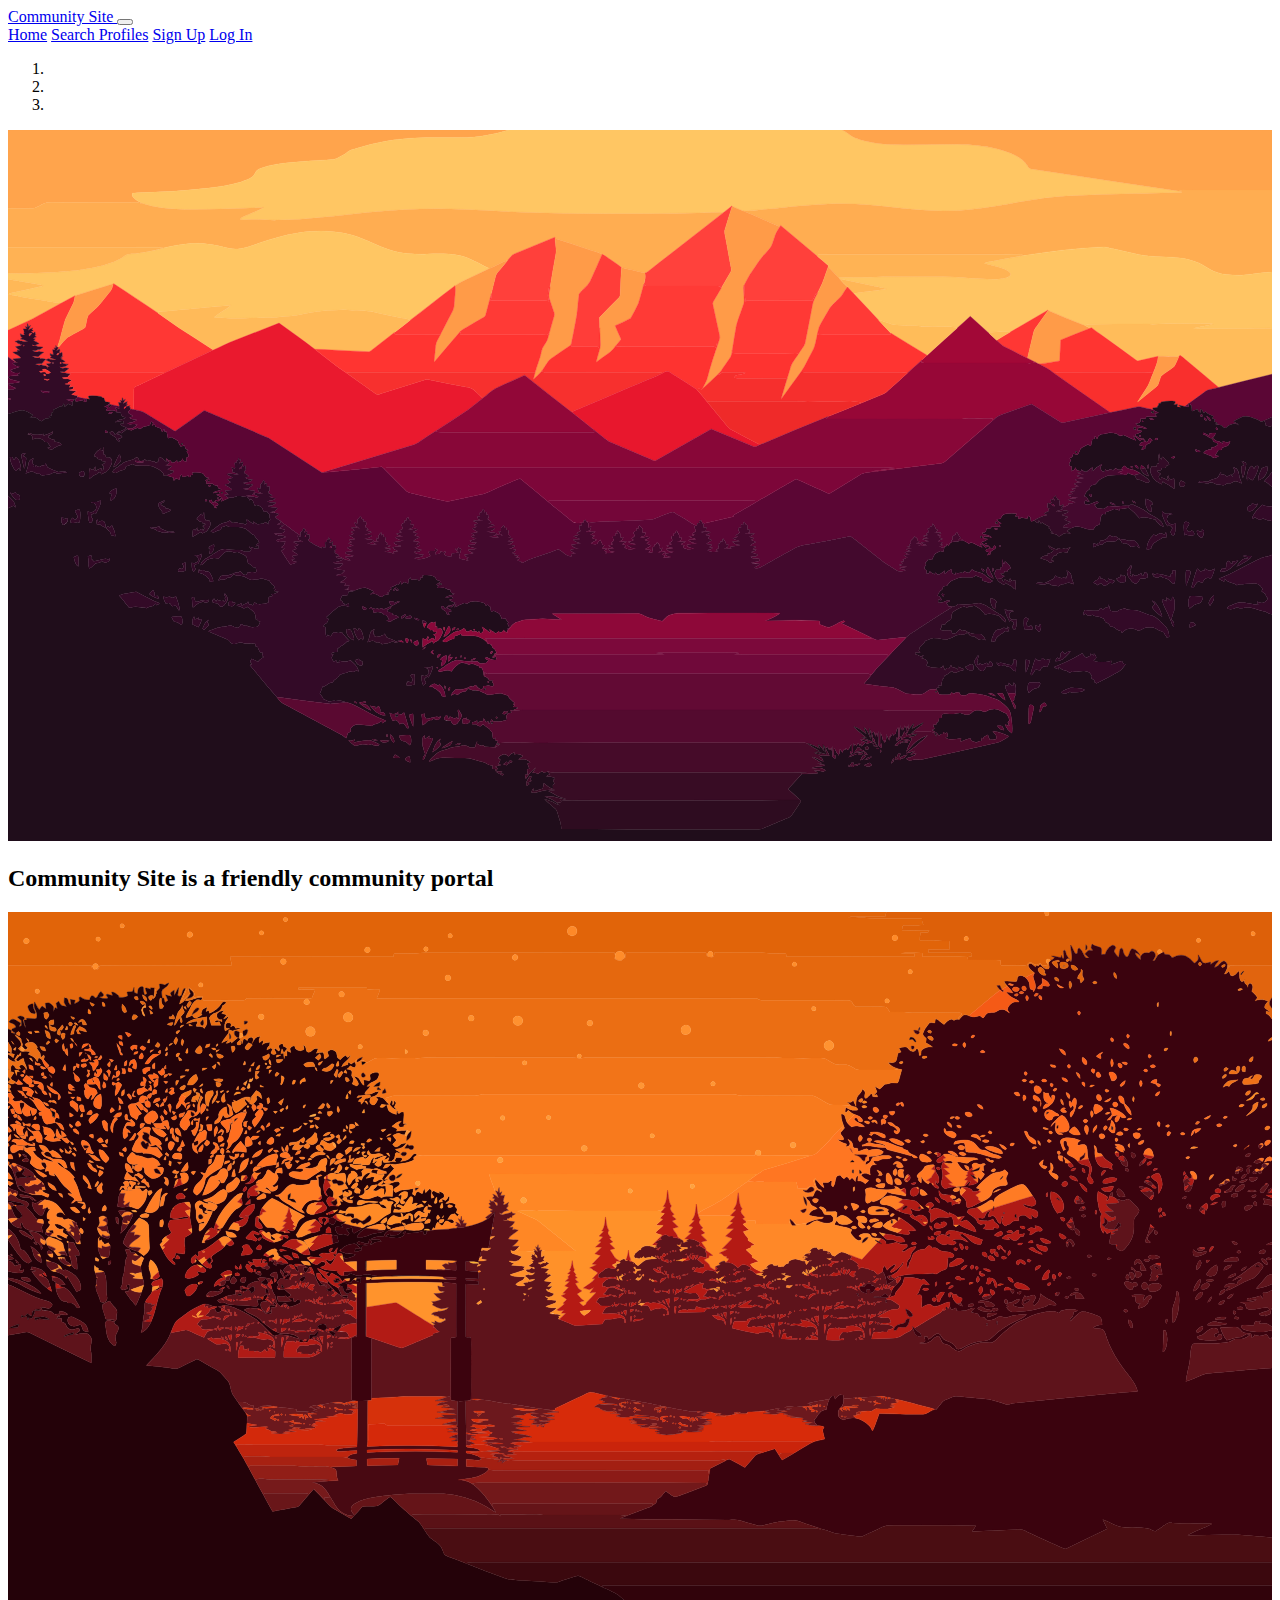
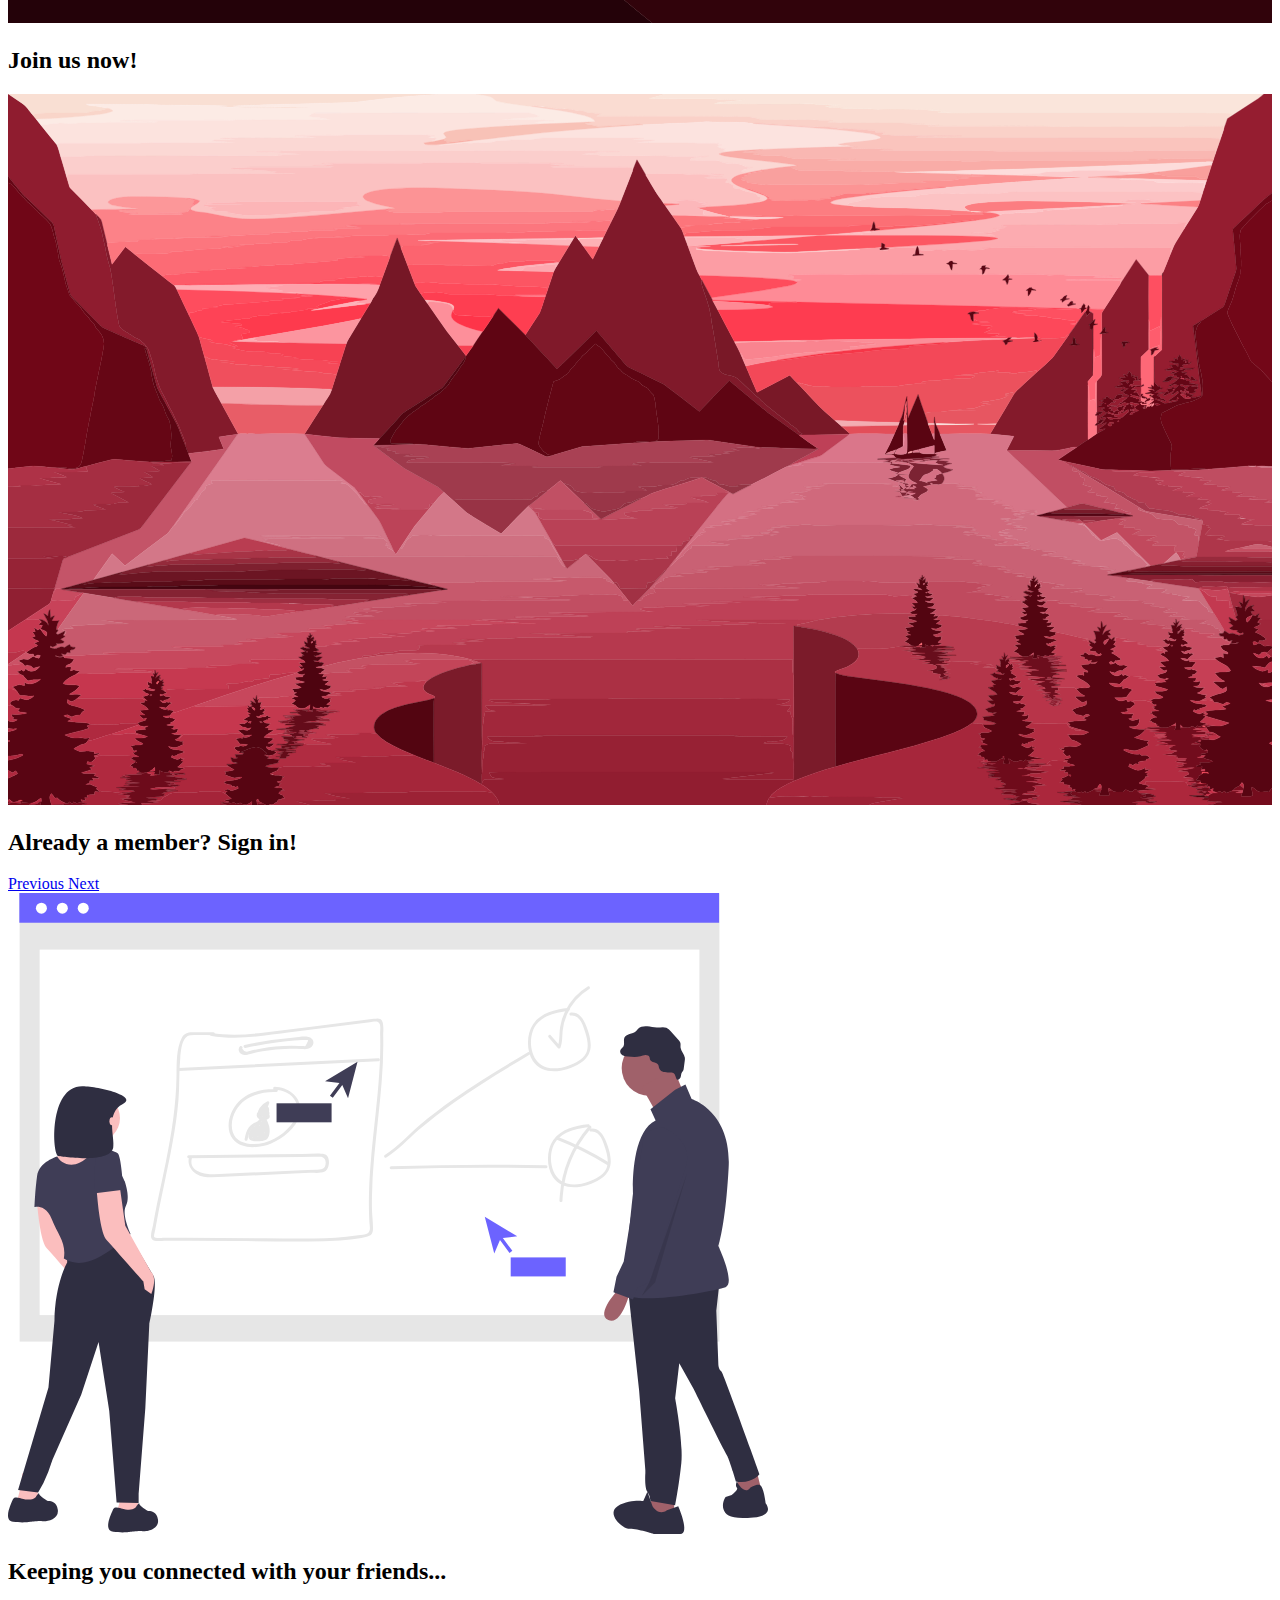
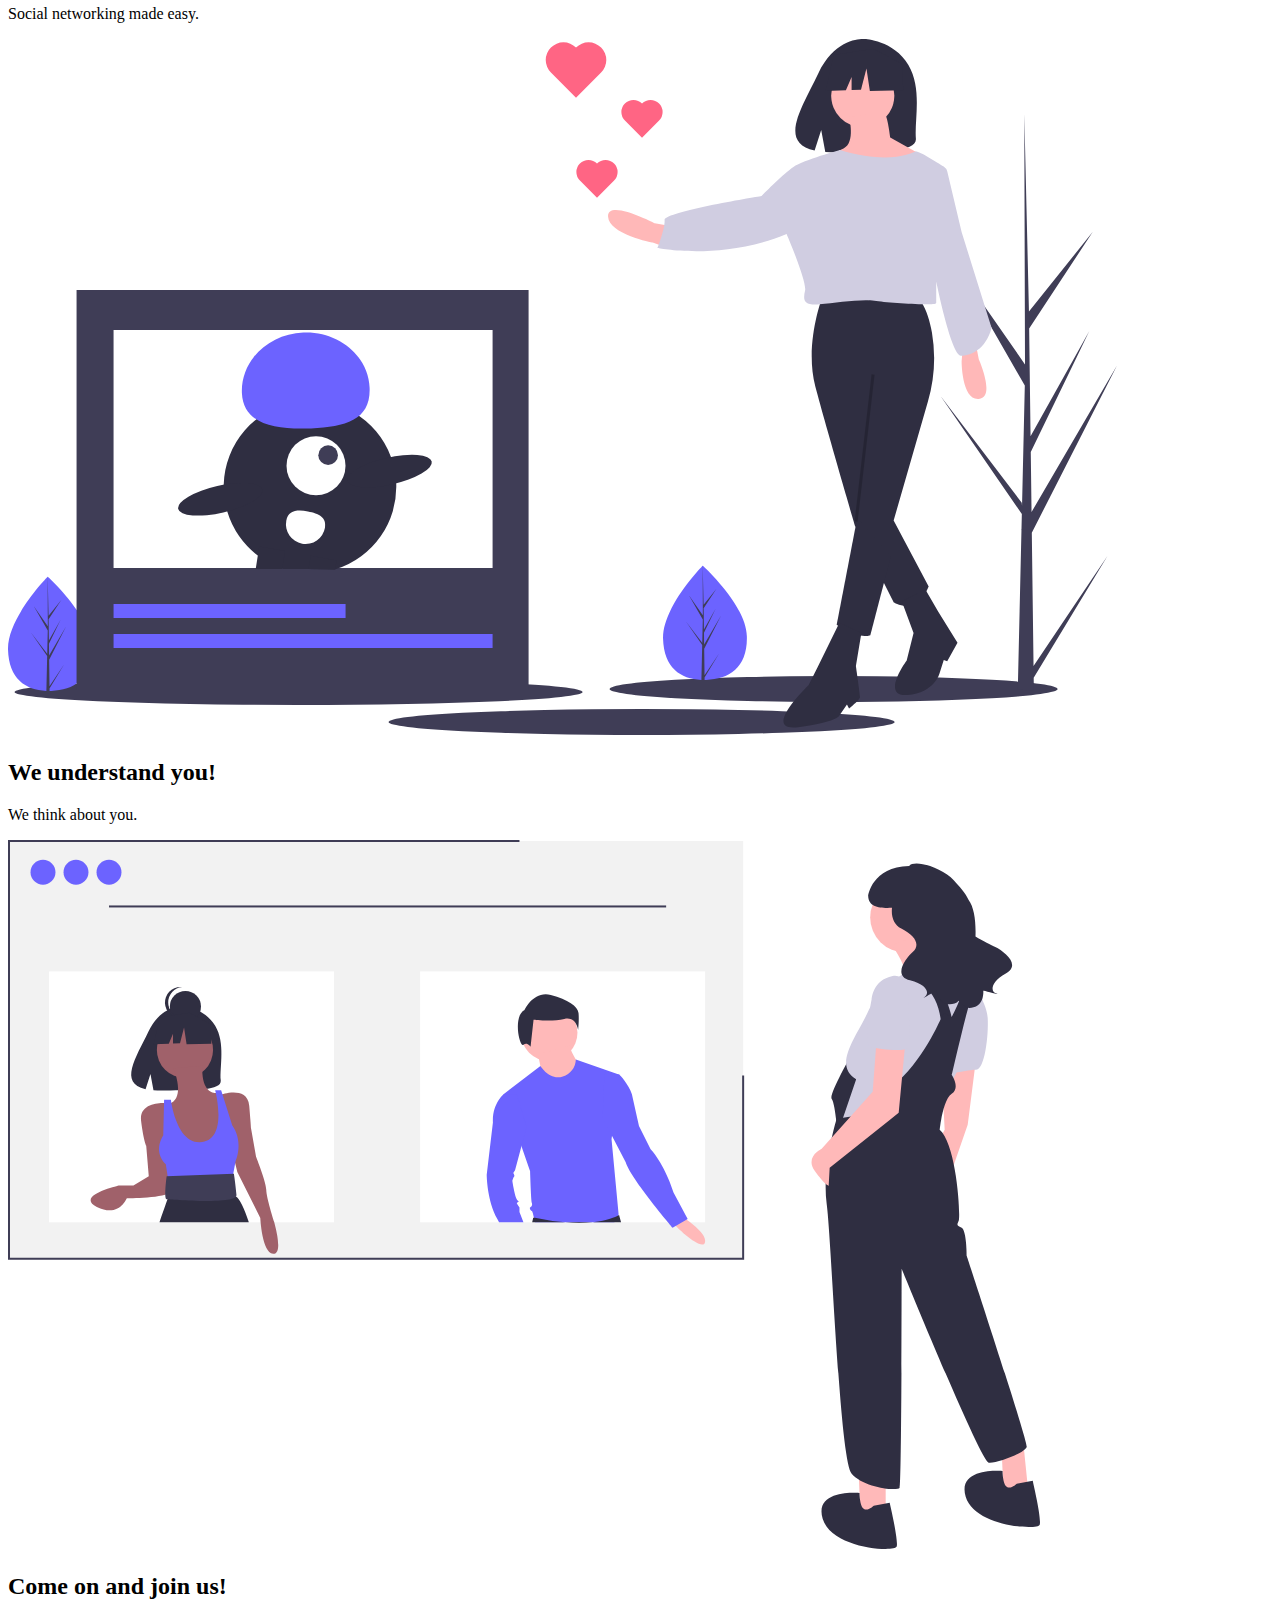
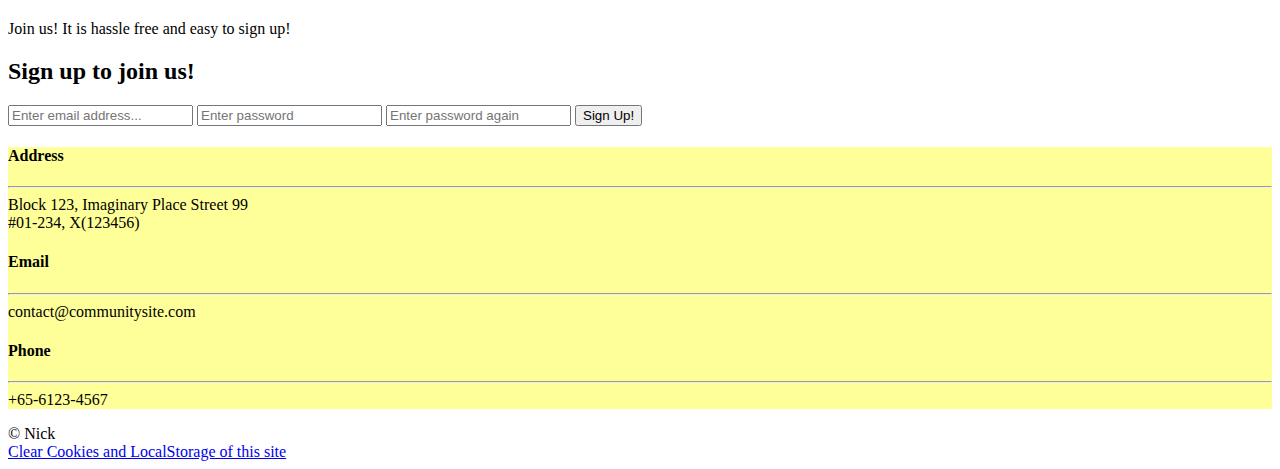
<file: index.html>
<!doctype html>
<html lang="en">
    <head>
        <!-- Required meta tags -->
        <meta charset="utf-8">
        <meta name="description" content="">
        <meta name="author" content="">
        <meta name="viewport" content="width=device-width, initial-scale=1, shrink-to-fit=no">
        <title>Community Site is a friendly social networking site!</title>
        <!-- Bootstrap CSS -->
        <link rel="stylesheet" href="https://stackpath.bootstrapcdn.com/bootstrap/4.1.3/css/bootstrap.min.css" integrity="sha384-MCw98/SFnGE8fJT3GXwEOngsV7Zt27NXFoaoApmYm81iuXoPkFOJwJ8ERdknLPMO" crossorigin="anonymous">
        <!-- Custom fonts-->
        <link rel="stylesheet" href="https://use.fontawesome.com/releases/v5.2.0/css/all.css" integrity="sha384-hWVjflwFxL6sNzntih27bfxkr27PmbbK/iSvJ+a4+0owXq79v+lsFkW54bOGbiDQ" crossorigin="anonymous">
        <link rel="stylesheet" type="text/css" href="/css/style.css">
    </head>
    <body>
        <header>
            <nav class="navbar bg-dark navbar-dark navbar-expand-sm" id='navigation'>
                <div class="container-fluid">
                    <a class="navbar-brand" href="#">
                        	
                    <i class="fas fa-at"></i> Community Site
                    </a>
                    <button class="navbar-toggler" type="button" data-toggle="collapse" data-target="#myTogglerNav" aria-controls="myTogglerNav" aria-expanded="false" aria-label="Toggle navigation">
                    <span class="navbar-toggler-icon"></span>
                    </button> 
                    <div class="collapse navbar-collapse" id="myTogglerNav">
                        <div class="navbar-nav mr-auto">
                            <a class="nav-item nav-link active" href="index.html">Home</a>
                            <a class="nav-item nav-link " href="/pages/user/User-Search.html">Search Profiles</a>
                            <a class="nav-item nav-link" href="/pages/registration/Registration.html">Sign Up</a>
                            <a class="nav-item nav-link" href="/pages/login/LogIn.html">Log In</a>
                                
                            <!--
                                <div class="dropdown">
                                	<a class="nav-item nav-link dropdown-toggle" data-toggle="dropdown" id="myAccountDropdown" aria-haspopup="true" aria-expanded="false" href="#">My Account</a>
                                	<div class="dropdown-menu" aria-labelledby="myAccountDropdown">
                                    <a class="dropdown-item" href="Public-Profile.html">My Profile</a>
                                	<a class="dropdown-item" href="#">Update Profile</a>
					               <a class="dropdown-item" href="Search.html">Search Profile</a>
                                	<a class="dropdown-item" href="Home.html">Log Out</a>
                                </div>
                            -->
                        </div>
                    </div>
                    <!-- navbar-nav -->
             

                </div>
                <!-- container -->
            </nav>
        </header>
        <main>
            <div class="carousel slide" id="myCarousel" data-ride="carousel">
                <!-- Indicators -->
                <ol class="carousel-indicators">
                    <li data-target="#myCarousel" data-slide-to="0" class="active"></li>
                    <li data-target="#myCarousel" data-slide-to="1"></li>
                    <li data-target="#myCarousel" data-slide-to="2"></li>
                </ol>
                <!-- Wrapper for slides -->
                <div class="carousel-inner">
                    <div class="carousel-item active">
                        <img class="img-fluid" src="red.svg" alt="Green Landscape" style="width:100%;">
                        <div class="carousel-caption">
                            <h2>Community Site is a friendly community portal</h2>
                        </div>
                    </div>
                    <div class="carousel-item">
                        <img class="img-fluid" src="orange.svg" alt="Orange Landscape" style="width:100%;">
                        <div class="carousel-caption">
                            <h2>Join us now!</h2>
                        </div>
                    </div>
                    <div class="carousel-item">
                        <img class="img-fluid" src="pink.svg" alt="Pink Landscape" style="width:100%;">
                        <div class="carousel-caption">
                            <h2>Already a member? Sign in!</h2>
                        </div>
                    </div>
                </div>
                <!-- Left and right controls -->
                <a class="carousel-control-prev" href="#myCarousel" role="button" data-slide="prev">
                <span class="carousel-control-prev-icon"></span>
                <span class="sr-only">Previous</span>
                </a>
                <a class="carousel-control-next" href="#myCarousel" role="button" data-slide="next">
                <span class="carousel-control-next-icon"></span>
                <span class="sr-only">Next</span>
                </a>
            </div>
            <!-- carousel slide -->
            <section>
                <div class="container-fluid">
                    <div class="row align-items-center">
                        <div class="col-lg-6 order-lg-2">
                            <div class="p-5">
                                <img class="img-fluid" src="../../undraw_online_collaboration_7pfp.svg" alt="">
                            </div>
                        </div>
                        <div class="col-lg-6 order-lg-1">
                            <div class="p-5">
                                <h2 class="display-4">Keeping you connected with your friends...</h2>
                                <p>Social networking made easy.</p>
                            </div>
                        </div>
                    </div>
                </div>
            </section>
            <section>
                <div class="-fluid">
                    <div class="row align-items-center">
                        <div class="col-lg-6">
                            <div class="p-5">
                                <img class="img-fluid" src="../../undraw_online_popularity_elhc.svg" alt="">
                            </div>
                        </div>
                        <div class="col-lg-6">
                            <div class="p-5">
                                <h2 class="display-4">We understand you!</h2>
                                <p> We think about you.</p>
                            </div>
                        </div>
                    </div>
                </div>
            </section>
            <section>
                <div class="container-fluid">
                    <div class="row align-items-center">
                        <div class="col-lg-6 order-lg-2">
                            <div class="p-5">
                                <img class="img-fluid" src="../../undraw_group_hangout_5gmq.svg" alt="">
                            </div>
                        </div>
                        <div class="col-lg-6 order-lg-1">
                            <div class="p-5">
                                <h2 class="display-4">Come on and join us!</h2>
                                <p>Join us! It is hassle free and easy to sign up!</p>
                            </div>
                        </div>
                    </div>
                </div>
            </section>
            <!-- Signup Section -->
            <section class="signup-section bg-light" id="signupsection">
                <div class="container-fluid py-5">
                    <div class="row">
                        <div class="col-md-10 col-lg-8 mx-auto text-center">
                            <i class=" fa fa-star fa-5x mb-2 text-warning"></i>
                            <h2 class="text-black mb-5 py-2">Sign up to join us!</h2>
                            <form class="form-inline d-flex">
                                <input type="email" class="form-control flex-fill mr-0 mr-sm-2 mb-3 mb-sm-0" id="inputEmail" placeholder="Enter email address...">
                                <input type="password" class="form-control flex-fill mr-0 mr-sm-2 mb-3 mb-sm-0" id="inputPassword" placeholder="Enter password">
                                <input type="password" class="form-control flex-fill mr-0 mr-sm-2 mb-3 mb-sm-0" id="confirmPassword" placeholder="Enter password again">
                                <button type="reset" class="btn btn-primary mx-auto" onclick="signUp(this)">Sign Up!</button>
                            </form>
                        </div>
                    </div>
                </div>
            </section>
        </main>
        <footer>
            <!-- Contact Section -->
            <section class="contact-section bg-dark">
                <div class="container-fluid py-5">
                    <div class="row">
                        <div class="col-md-4 mb-3 mb-md-0">
                            <div class="card py-4 h-100">
                                <div class="card-body text-center">
                                    <i class="fas fa-5x fa-address-book text-primary mb-2 text-success"></i>
                                    <h4 class="text-uppercase m-0">Address</h4>
                                    <hr class="my-4">
                                    <div class="card-text text-black-50">Block 123, Imaginary Place Street 99 <br> #01-234, X(123456) </div>
                                </div>
                            </div>
                        </div>
                        <div class="col-md-4 mb-3 mb-md-0">
                            <div class="card py-4 h-100">
                                <div class="card-body text-center">
                                    <i class="fas fa-5x fa-envelope-square text-primary mb-2 text-danger"></i>
                                    <h4 class="text-uppercase m-0">Email</h4>
                                    <hr class="my-4">
                                    <div class="card-text text-black-50">
                                        contact@communitysite.com
                                    </div>
                                </div>
                            </div>
                        </div>
                        <div class="col-md-4 mb-3 mb-md-0">
                            <div class="card py-4 h-100">
                                <div class="card-body text-center">
                                    <i class="fas fa-5x fa-phone-square text-primary mb-2 text-info"></i>
                                    <h4 class="text-uppercase m-0">Phone</h4>
                                    <hr class="my-4">
                                    <div class="card-text text-black-50"> +65-6123-4567 </div>
                                </div>
                            </div>
                        </div>
                    </div>
                </div>
            </section>
            <div class="pt-5 d-flex justify-content-center bg-dark">
                <a href="#" class="mx-2">
                <i class="fab fa-2x fa-twitter"></i>
                </a>
                <a href="#" class="mx-2">
                <i class="fab fa-2x fa-facebook-f"></i>
                </a>
                <a href="#" class="mx-2">
                <i class="fab fa-2x fa-github"></i>
                </a>
            </div>
            <p class="bg-dark text-white-50 text-center text-monospace text py-2" style="margin-bottom: 0;">
                &copy; Nick
                <br> <a  onclick='clearCookiesAndLocalStorage()' href="#" class="text-warning">Clear Cookies and LocalStorage of this site</a>
            </p>
        </footer>
        <!-- jQuery first, then Popper.js, then Bootstrap JS -->
        <script src="https://code.jquery.com/jquery-3.3.1.slim.min.js" integrity="sha384-q8i/X+965DzO0rT7abK41JStQIAqVgRVzpbzo5smXKp4YfRvH+8abtTE1Pi6jizo" crossorigin="anonymous"></script>
        <script src="https://cdnjs.cloudflare.com/ajax/libs/popper.js/1.14.3/umd/popper.min.js" integrity="sha384-ZMP7rVo3mIykV+2+9J3UJ46jBk0WLaUAdn689aCwoqbBJiSnjAK/l8WvCWPIPm49" crossorigin="anonymous"></script>
        <script src="https://stackpath.bootstrapcdn.com/bootstrap/4.1.3/js/bootstrap.min.js" integrity="sha384-ChfqqxuZUCnJSK3+MXmPNIyE6ZbWh2IMqE241rYiqJxyMiZ6OW/JmZQ5stwEULTy" crossorigin="anonymous"></script>
        <script>
            function signUp(evt) {

                const   email = document.getElementById('inputEmail').value,
                        password = document.getElementById('inputPassword').value,
                        confirmpassword = document.getElementById('confirmPassword').value,
                        username = '',
                        name = '',
                        street = '',
                        suite = '';

                const   cityNode = '';
                    
                const   city = '';

                const   zipcode = '',
                        phone = '',
                        website = '',
                        companyname = '',
                        companycatchphrase = '',
                        companybusinessslogan = '';
            
                    if (email === '') {
                
                alert("Email is a mandatory field!")
                registeremail.focus()
                return;
            }
            

            let dbEmails = [];
            if(localStorage.getItem('usersdatabase') === null || localStorage.getItem('usersdatabase').length === 0) {
                localStorage.setItem('usersdatabase', '[]')
            }
            JSON.parse(localStorage.getItem('usersdatabase')).forEach(element => {
                dbEmails.push(element.email);
            });
            console.log(dbEmails);
            if ([   "Sincere@april.biz",
                    "Shanna@melissa.tv",
                    "Nathan@yesenia.net",
                    "Julianne.OConner@kory.org",
                    "Lucio_Hettinger@annie.ca",
                    "Karley_Dach@jasper.info",
                    "Telly.Hoeger@billy.biz",
                    "Sherwood@rosamond.me",
                    "Chaim_McDermott@dana.io",
                    "Rey.Padberg@karina.biz", ...dbEmails]
                        .includes(email   )    )   {
                                            
                alert("Email already registered!")
                registerpassword.focus()
                return;

                }

            if (password === '') {
                
                alert("Passwords is a mandatory field!")
                registerpassword.focus()
                return;
            }
            if (confirmpassword !== password) {
                
                alert("Passwords do not match!")
                registerpassword.focus()
                return;
            }
            localStorage.setItem('user', '{}')
            const user  = JSON.parse(localStorage.getItem('user'));
            const dataBase = JSON.parse(localStorage.getItem('usersdatabase'))
            if (!dataBase) {
                localStorage.setItem('usersdatabase', '[]')
            } 
            let dbSize = JSON.parse(localStorage.getItem('usersdatabase')).length;
                user.id = dbSize+10+1
                user.email = email 
                user.password = password
                user.confirmpassword = confirmpassword
                user.username = username
                user.name = name
                user.address = { street, suite, city, zipcode}
                user.phone = phone
                user.website = website
                user.company = { name:companyname, catchPhrase: companycatchphrase, bs: companybusinessslogan }
            
            let newuser = JSON.stringify(user);
            localStorage.setItem('user', newuser);
            console.log(localStorage);
            location.replace("/pages/registration/Registration.html")

            }

            window.onload =  () => {

                if (document.cookie) {

                    var loggedInId = document.cookie.slice(11)
                    console.log(  loggedInId  )
                    var loggedInO = JSON.parse(localStorage.getItem('usersdatabase'));
                    console.log(loggedInO[loggedInId - 10 -1])
                    signupsection.className = 'd-none'
                    navigation.innerHTML =`            <nav class="navbar bg-dark navbar-dark navbar-expand-sm">
                <div class="container-fluid">
                    <a class="navbar-brand" href="#">
                        <i class="fas fa-at"></i> Community Site
                    </a>
                    <button class="navbar-toggler" type="button" data-toggle="collapse" data-target="#myTogglerNav" aria-controls="myTogglerNav" aria-expanded="false" aria-label="Toggle navigation">
                    <span class="navbar-toggler-icon"></span>
                    </button> 
                    <div class="collapse navbar-collapse" id="myTogglerNav">
                        <div class="navbar-nav mr-auto">
                            <a class="nav-item nav-link active" href="index.html">Home</a>
                            <a class="nav-item nav-link " href="/pages/user/User-Search.html">Search Profiles</a>
                            <!--
                            <a class="nav-item nav-link" href="Registration.html">Sign Up</a>
                            <a class="nav-item nav-link" href="LogIn.html">Log In</a>
                                -->
     
                                <div class="dropdown">
                                	<a class="nav-item nav-link dropdown-toggle" data-toggle="dropdown" id="myAccountDropdown" aria-haspopup="true" aria-expanded="false" href="#">My Account</a>
                                	<div class="dropdown-menu" aria-labelledby="myAccountDropdown">
                                    <a class="dropdown-item" href="/pages/user/User-Add_Post.html">Add Post</a>
                                	<a class="dropdown-item" href="/pages/user/User-Update_profile.html">Update Profile</a>
					               
                                	<a class="dropdown-item" onclick='logOut()'>Log Out</a>
                                </div>
                            
                        </div>
                    </div>
                    <!-- navbar-nav -->
                </div>
   
                <!-- collapse -->
                <form class="form-inline d-none d-lg-inline-block d-xl-inline-block">
                    <div class="input-group d-none">
                      <input type="text" class="form-control text" placeholder="Quick Profile Search" aria-label="Quick Profile Search" aria-describedby="">
                      <div class="input-group-append">
                        <button class="btn btn-outline-light" type="submit">Go</button>
                      </div>
                    </div>

                </form>
                </div>
                <!-- container -->`

                } else {

                    return;
                }

            }

            function logOut() {
                document.cookie = "loggedInAs=; expires=Thu, 01 Jan 1970 00:00:00 UTC; path=/;";
                location.replace("/index.html")
            }
            function clearCookiesAndLocalStorage() {
                localStorage.clear();
                document.cookie ="loggedInAs=; expires=Thu, 01 Jan 1970 00:00:00 UTC; path=/;";
            }
        </script>
    </body>
</html>
</file>
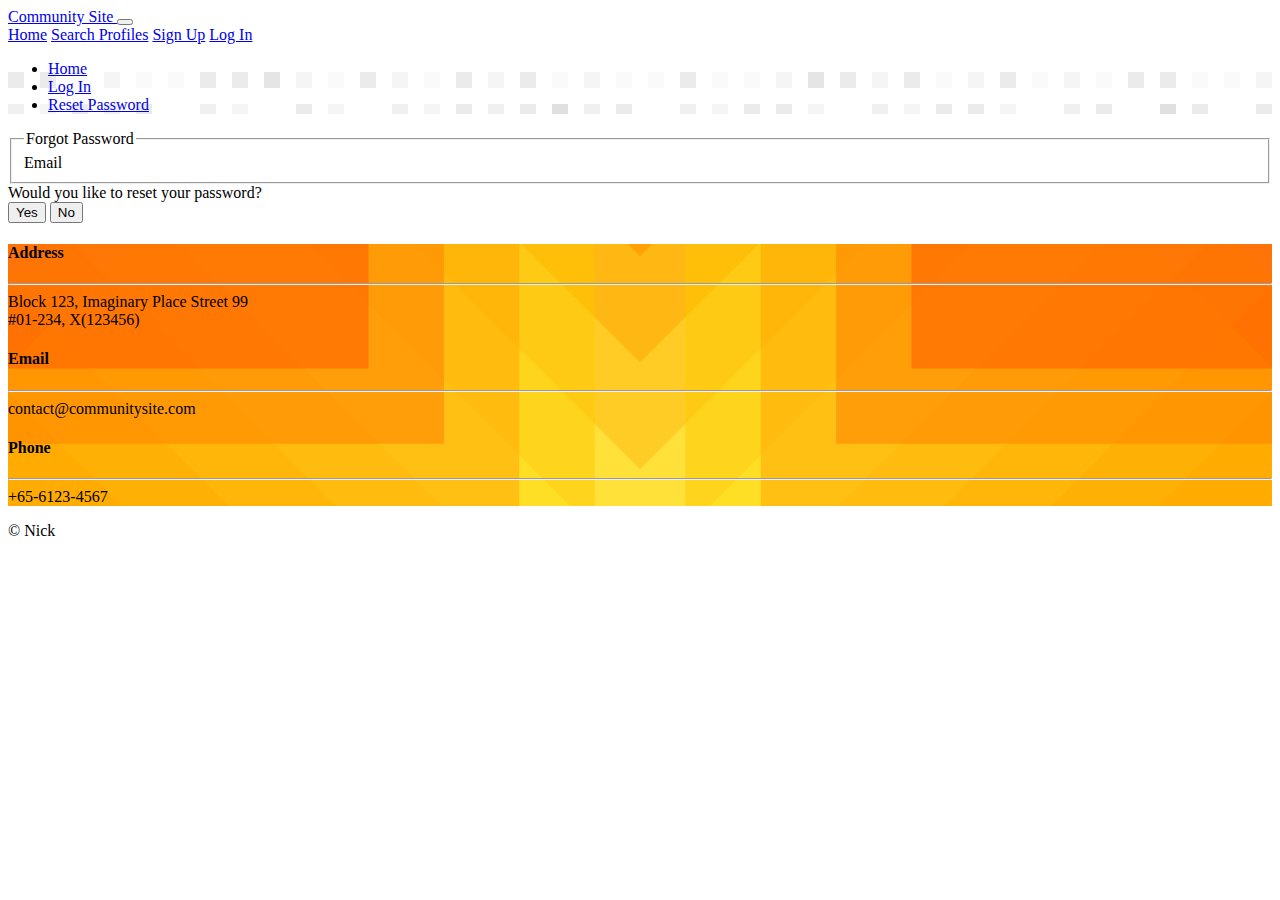
<file: pages/login/LogIn-Forget_Password.html>
<!doctype html>
<html lang="en">

<head>
    <!-- Required meta tags -->
    <meta charset="utf-8">
    <meta name="description" content="">
    <meta name="author" content="">
    <meta name="viewport" content="width=device-width, initial-scale=1, shrink-to-fit=no">

    <title>Community Site is a friendly social networking sites!</title>

    <!-- Bootstrap CSS -->
    <link rel="stylesheet" href="https://stackpath.bootstrapcdn.com/bootstrap/4.1.3/css/bootstrap.min.css" integrity="sha384-MCw98/SFnGE8fJT3GXwEOngsV7Zt27NXFoaoApmYm81iuXoPkFOJwJ8ERdknLPMO" crossorigin="anonymous">
	
	<!-- Custom fonts-->
    <link rel="stylesheet" href="https://use.fontawesome.com/releases/v5.2.0/css/all.css" integrity="sha384-hWVjflwFxL6sNzntih27bfxkr27PmbbK/iSvJ+a4+0owXq79v+lsFkW54bOGbiDQ" crossorigin="anonymous">
    <link rel="stylesheet" type="text/css" href="/css/style.css">
	
</head>

        <body><header>
            <nav class="navbar bg-dark navbar-dark navbar-expand-sm">
                <div class="-fluid">
                    <a class="navbar-brand" href="#">
                        <i class="fas fa-at"></i> Community Site
                    </a>
                    <button class="navbar-toggler" type="button" data-toggle="collapse" data-target="#myTogglerNav" aria-controls="myTogglerNav" aria-expanded="false" aria-label="Toggle navigation">
                    <span class="navbar-toggler-icon"></span>
                    </button> 
                    <div class="collapse navbar-collapse" id="myTogglerNav">
                        <div class="navbar-nav mr-auto">
                            <a class="nav-item nav-link active" href="index.html">Home</a>
                            <a class="nav-item nav-link " href="/pages/user/User-Search.html">Search Profiles</a>
                            <a class="nav-item nav-link" href="/pages/registration/Registration.html">Sign Up</a>
                            <a class="nav-item nav-link" href="/pages/login/LogIn.html">Log In</a>
                                
      <!--
                                <div class="dropdown">
                                	<a class="nav-item nav-link dropdown-toggle" data-toggle="dropdown" id="myAccountDropdown" aria-haspopup="true" aria-expanded="false" href="#">My Account</a>
                                	<div class="dropdown-menu" aria-labelledby="myAccountDropdown">
                                    <a class="dropdown-item" href="Public-Profile.html">My Profile</a>
                                	<a class="dropdown-item" href="#">Update Profile</a>
					               <a class="dropdown-item" href="Search.html">Search Profile</a>
                                	<a class="dropdown-item" href="Home.html">Log Out</a>
                                </div>
                            -->
                        </div>
                    </div>
                    <!-- navbar-nav -->
                
   
  
                </div> <!-- container -->
            </nav>
        </header>

    <main>
		<ul class="breadcrumb">
  <li class="breadcrumb-item"><a href="/index.html">Home</a></li>
  <li class="breadcrumb-item"><a href="/page/login/LogIn.html">Log In</a></li>
  <li class="breadcrumb-item"><a href="/pages/login/LogIn-Forget_Password.html">Reset Password</a></li>
</ul> 
        <div class="container-fluid">
			<form class="mb-5">
			<fieldset class="form-group">
				<legend>Forgot Password</legend>
				<!-- <div class="form-text mb-2"> Hi Oprah!</div> -->
				<div class="form-group row">
					<label class="col-form-label text-md-right col-md-2" for="resetemail">Email</label>
					<div class="col-md-10">
						<span class="form-control" type="text" id="resetemail" placeholder="Enter email..."></span>
					</div>
				</div>
				
			</fieldset>
				
			<div class="form-text mb-2 text-center"> Would you like to reset your password?</div>
        <!--type=submit don't work-->
        <div class="text-center">
            <button class="btn btn-primary" type="button" onclick="resetPassword(this)">Yes</button>
			<button class="btn btn-secondary" type="reset">No</button>
		</div>
		</form>
		</div>
		

	
    </main>

    <footer>
        <!-- Contact Section -->
        <section class="contact-section bg-dark">
            <div class="container-fluid py-5">
                <div class="row">
                    <div class="col-md-4 mb-3 mb-md-0">
                        <div class="card py-4 h-100">
                            <div class="card-body text-center">
                                <i class="fas fa-5x fa-address-book text-primary mb-2 text-success"></i>
                                <h4 class="text-uppercase m-0">Address</h4>
                                <hr class="my-4">
                                <div class="card-text text-black-50">Block 123, Imaginary Place Street 99 <br> #01-234, X(123456) </div>
                            </div>
                        </div>
                    </div>
                    <div class="col-md-4 mb-3 mb-md-0">
                        <div class="card py-4 h-100">
                            <div class="card-body text-center">
                                <i class="fas fa-5x fa-envelope-square text-primary mb-2 text-danger"></i>
                                <h4 class="text-uppercase m-0">Email</h4>
                                <hr class="my-4">
                                <div class="card-text text-black-50">
                                    contact@communitysite.com
                                </div>
                            </div>
                        </div>
                    </div>
                    <div class="col-md-4 mb-3 mb-md-0">
                        <div class="card py-4 h-100">
                            <div class="card-body text-center">
                                <i class="fas fa-5x fa-phone-square text-primary mb-2 text-info"></i>
                                <h4 class="text-uppercase m-0">Phone</h4>
                                <hr class="my-4">
                                <div class="card-text text-black-50"> +65-6123-4567 </div>
                            </div>
                        </div>
                    </div>
                </div>
            </div>
        </section>
        <div class="pt-5 d-flex justify-content-center bg-dark">
            <a href="#" class="mx-2">
            <i class="fab fa-2x fa-twitter"></i>
            </a>
            <a href="#" class="mx-2">
            <i class="fab fa-2x fa-facebook-f"></i>
            </a>
            <a href="#" class="mx-2">
            <i class="fab fa-2x fa-github"></i>
            </a>
        </div>
        <p class="bg-dark text-white-50 text-center text-monospace text py-2" style="margin-bottom: 0;">
            &copy; Nick
        </p>
    </footer>

    <!-- jQuery first, then Popper.js, then Bootstrap JS -->
    <script src="https://code.jquery.com/jquery-3.3.1.slim.min.js" integrity="sha384-q8i/X+965DzO0rT7abK41JStQIAqVgRVzpbzo5smXKp4YfRvH+8abtTE1Pi6jizo" crossorigin="anonymous"></script>
    <script src="https://cdnjs.cloudflare.com/ajax/libs/popper.js/1.14.3/umd/popper.min.js" integrity="sha384-ZMP7rVo3mIykV+2+9J3UJ46jBk0WLaUAdn689aCwoqbBJiSnjAK/l8WvCWPIPm49" crossorigin="anonymous"></script>
    <script src="https://stackpath.bootstrapcdn.com/bootstrap/4.1.3/js/bootstrap.min.js" integrity="sha384-ChfqqxuZUCnJSK3+MXmPNIyE6ZbWh2IMqE241rYiqJxyMiZ6OW/JmZQ5stwEULTy" crossorigin="anonymous"></script>
    <script>
        function resetPassword(evt) {

            if (email === '') {
                
                alert("Email is a mandatory field!")
                registeremail.focus()
                return;
            }

            localStorage.setItem('resetEmail', document.getElementById('resetemail').value.trim())
            location.replace('/pages/login/LogIn-Forget_Password_Confirmation.html');
        }
    </script>
</body>

</html>
</file>
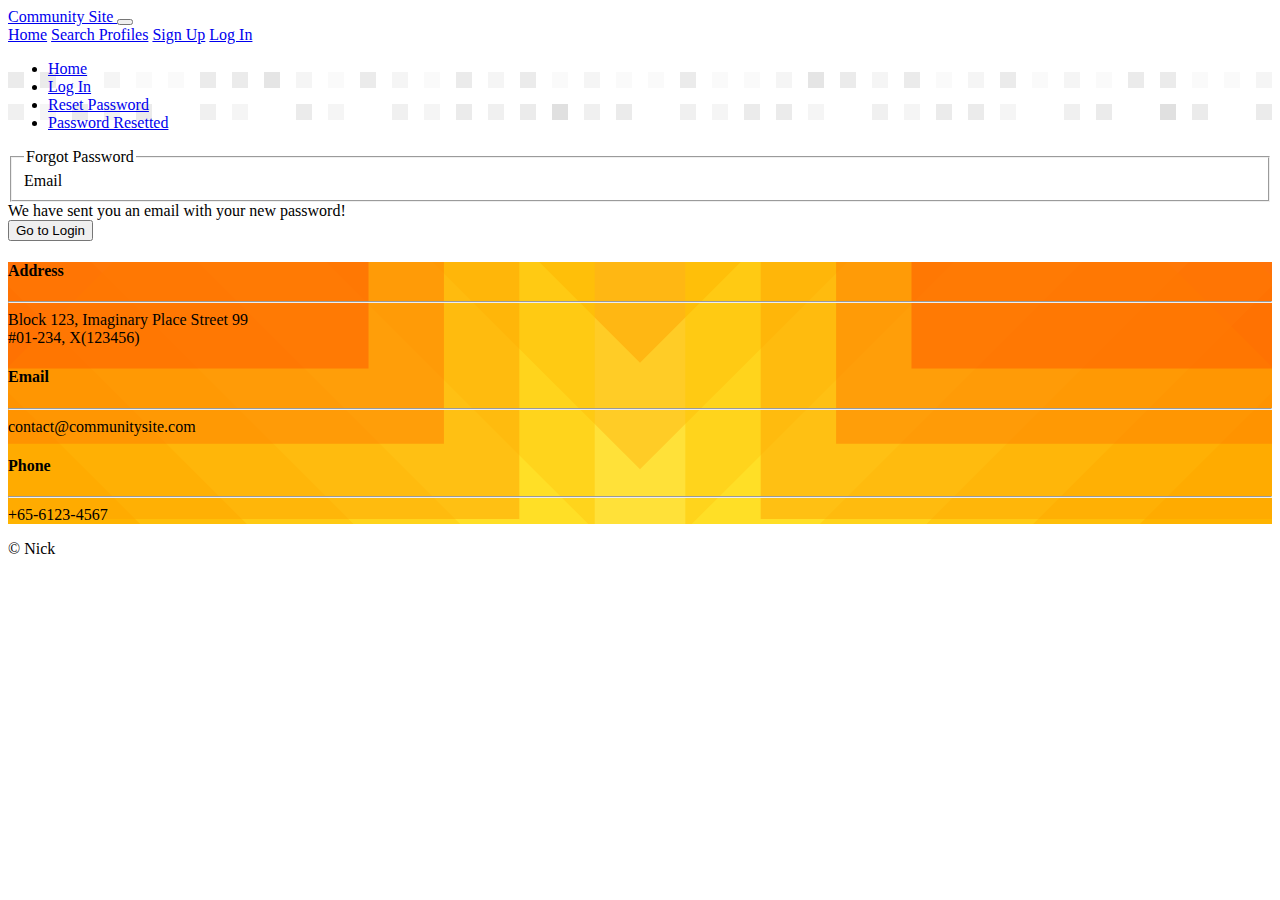
<file: pages/login/LogIn-Forget_Password_Confirmation.html>
<!doctype html>
<html lang="en">

<head>
    <!-- Required meta tags -->
    <meta charset="utf-8">
    <meta name="description" content="">
    <meta name="author" content="">
    <meta name="viewport" content="width=device-width, initial-scale=1, shrink-to-fit=no">

    <title>Community Site is a friendly social networking site for!</title>

    <!-- Bootstrap CSS -->
    <link rel="stylesheet" href="https://stackpath.bootstrapcdn.com/bootstrap/4.1.3/css/bootstrap.min.css" integrity="sha384-MCw98/SFnGE8fJT3GXwEOngsV7Zt27NXFoaoApmYm81iuXoPkFOJwJ8ERdknLPMO" crossorigin="anonymous">
	
	<!-- Custom fonts-->
	<link rel="stylesheet" href="https://use.fontawesome.com/releases/v5.2.0/css/all.css" integrity="sha384-hWVjflwFxL6sNzntih27bfxkr27PmbbK/iSvJ+a4+0owXq79v+lsFkW54bOGbiDQ" crossorigin="anonymous">
    <link rel="stylesheet" type="text/css" href="/css/style.css">
</head>

        <header>
            <nav class="navbar bg-dark navbar-dark navbar-expand-sm">
                <div class="container-fluid">
                    <a class="navbar-brand" href="#">
                        <i class="fas fa-at"></i> Community Site
                    </a>
                    <button class="navbar-toggler" type="button" data-toggle="collapse" data-target="#myTogglerNav" aria-controls="myTogglerNav" aria-expanded="false" aria-label="Toggle navigation">
                    <span class="navbar-toggler-icon"></span>
                    </button> 
                    <div class="collapse navbar-collapse" id="myTogglerNav">
                    <div class="navbar-nav mr-auto">
                        <a class="nav-item nav-link active" href="index.html">Home</a>
                        <a class="nav-item nav-link " href="/pages/user/User-Search.html">Search Profiles</a>
                        <a class="nav-item nav-link" href="/pages/registration/Registration.html">Sign Up</a>
                        <a class="nav-item nav-link" href="/pages/login/LogIn.html">Log In</a>
                                
     <!--
                                <div class="dropdown">
                                	<a class="nav-item nav-link dropdown-toggle" data-toggle="dropdown" id="myAccountDropdown" aria-haspopup="true" aria-expanded="false" href="#">My Account</a>
                                	<div class="dropdown-menu" aria-labelledby="myAccountDropdown">
                                    <a class="dropdown-item" href="Public-Profile.html">My Profile</a>
                                	<a class="dropdown-item" href="#">Update Profile</a>
					               <a class="dropdown-item" href="Search.html">Search Profile</a>
                                	<a class="dropdown-item" href="Home.html">Log Out</a>
                                </div>-->
                            
                        </div>
                    </div>
                    <!-- navbar-nav -->
                </div>
   

                </div><!-- container -->
            </nav>
        </header>

    <main>
		<ul class="breadcrumb">
  <li class="breadcrumb-item"><a href="/index.html">Home</a></li>
  <li class="breadcrumb-item"><a href="/pages/login/LogIn.html">Log In</a></li>
  <li class="breadcrumb-item"><a href="/pages/login/LogIn-Forget_Password.html">Reset Password</a></li>
  <li class="breadcrumb-item"><a href="/pages/login/LogIn-Forget_Password-Confirmation">Password Resetted</a></li>
</ul> 
        <div class="container-fluid">
			<form class="mb-5">
			<fieldset class="form-group">
				<legend>Forgot Password</legend>
				<!-- <div class="form-text mb-2"> Hi Oprah!</div>  -->
				<div class="form-group row">
					<label class="col-form-label text-md-right col-md-2" for="resetemail">Email</label>
					<div class="col-md-10">
						<span class="form-text" id="resetemail"></span>
					</div>
				</div>
				
			</fieldset>
			<div class="text-center">
            <div class="form-text mb-2"> We have sent you an email with your new password! </div>
            <!-- type=submit don't work-->
			<button class="btn btn-primary" type="reset" onclick='logIn(this)'>Go to Login</button>
			
            </div>
		</form>
		</div>
		

	
    </main>

    <footer>
        <!-- Contact Section -->
        <section class="contact-section bg-dark">
            <div class="container-fluid py-5">
                <div class="row">
                    <div class="col-md-4 mb-3 mb-md-0">
                        <div class="card py-4 h-100">
                            <div class="card-body text-center">
                                <i class="fas fa-5x fa-address-book text-primary mb-2 text-success"></i>
                                <h4 class="text-uppercase m-0">Address</h4>
                                <hr class="my-4">
                                <div class="card-text text-black-50">Block 123, Imaginary Place Street 99 <br> #01-234, X(123456) </div>
                            </div>
                        </div>
                    </div>
                    <div class="col-md-4 mb-3 mb-md-0">
                        <div class="card py-4 h-100">
                            <div class="card-body text-center">
                                <i class="fas fa-5x fa-envelope-square text-primary mb-2 text-danger"></i>
                                <h4 class="text-uppercase m-0">Email</h4>
                                <hr class="my-4">
                                <div class="card-text text-black-50">
                                    contact@communitysite.com
                                </div>
                            </div>
                        </div>
                    </div>
                    <div class="col-md-4 mb-3 mb-md-0">
                        <div class="card py-4 h-100">
                            <div class="card-body text-center">
                                <i class="fas fa-5x fa-phone-square text-primary mb-2 text-info"></i>
                                <h4 class="text-uppercase m-0">Phone</h4>
                                <hr class="my-4">
                                <div class="card-text text-black-50"> +65-6123-4567 </div>
                            </div>
                        </div>
                    </div>
                </div>
            </div>
        </section>
        <div class="pt-5 d-flex justify-content-center bg-dark">
            <a href="#" class="mx-2">
            <i class="fab fa-2x fa-twitter"></i>
            </a>
            <a href="#" class="mx-2">
            <i class="fab fa-2x fa-facebook-f"></i>
            </a>
            <a href="#" class="mx-2">
            <i class="fab fa-2x fa-github"></i>
            </a>
        </div>
        <p class="bg-dark text-white-50 text-center text-monospace text py-2" style="margin-bottom: 0;">
            &copy; Nick
        </p>
    </footer>

    <!-- jQuery first, then Popper.js, then Bootstrap JS -->
    <script src="https://code.jquery.com/jquery-3.3.1.slim.min.js" integrity="sha384-q8i/X+965DzO0rT7abK41JStQIAqVgRVzpbzo5smXKp4YfRvH+8abtTE1Pi6jizo" crossorigin="anonymous"></script>
    <script src="https://cdnjs.cloudflare.com/ajax/libs/popper.js/1.14.3/umd/popper.min.js" integrity="sha384-ZMP7rVo3mIykV+2+9J3UJ46jBk0WLaUAdn689aCwoqbBJiSnjAK/l8WvCWPIPm49" crossorigin="anonymous"></script>
    <script src="https://stackpath.bootstrapcdn.com/bootstrap/4.1.3/js/bootstrap.min.js" integrity="sha384-ChfqqxuZUCnJSK3+MXmPNIyE6ZbWh2IMqE241rYiqJxyMiZ6OW/JmZQ5stwEULTy" crossorigin="anonymous"></script>
    <script>
        window.onload = function () {
            document.getElementById("resetemail").value = localStorage.getItem('resetemail');
        }
        function logIn(evt) {
            location.replace('/pages/login/LogIn.html');
        }
    </script>
</body>

</html>
</file>
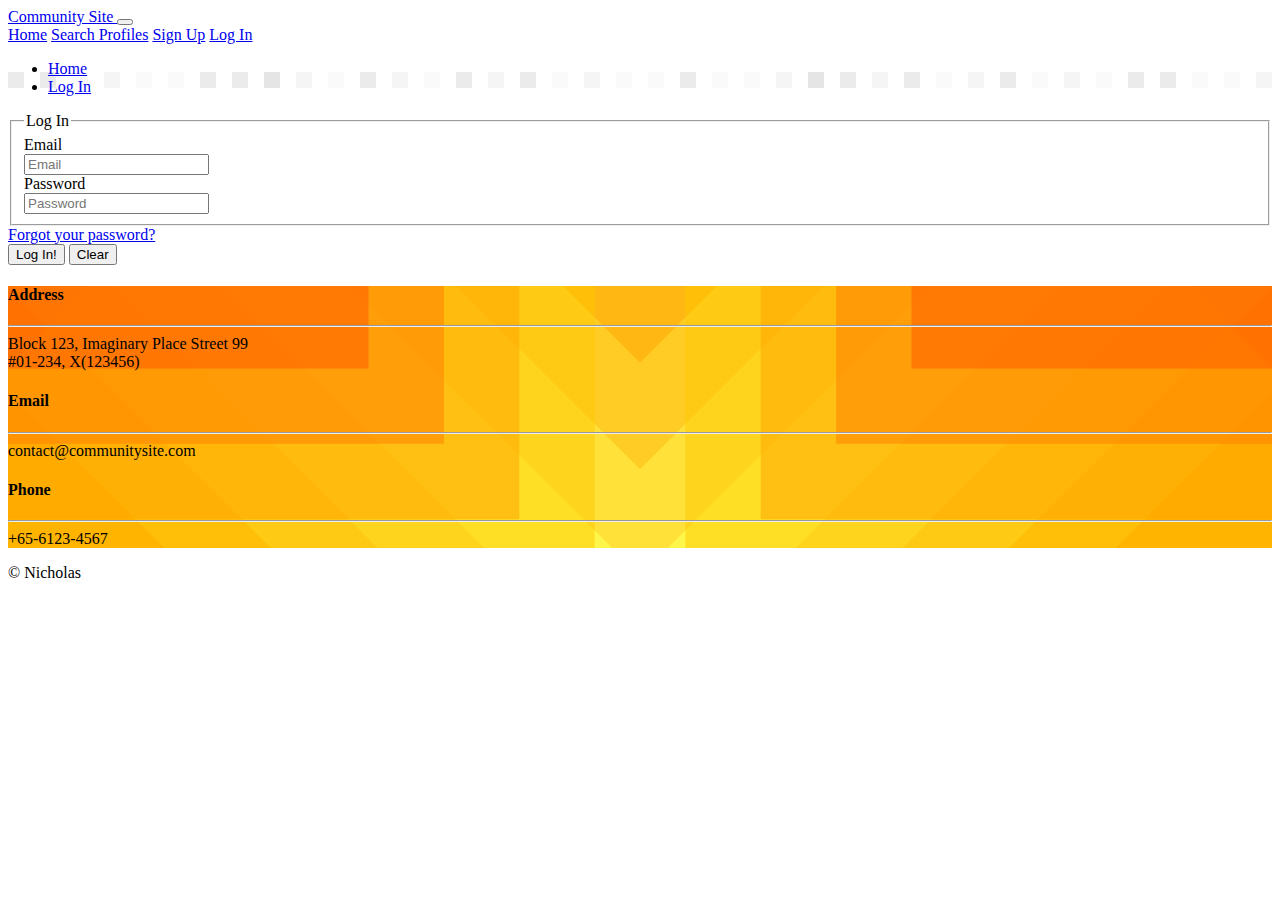
<file: pages/login/LogIn.html>
<!doctype html>
<html lang="en">

<head>
    <!-- Required meta tags -->
    <meta charset="utf-8">
    <meta name="description" content="">
    <meta name="author" content="">
    <meta name="viewport" content="width=device-width, initial-scale=1, shrink-to-fit=no">

    <title>Community Site is a friendly social networking site!</title>

    <!-- Bootstrap CSS -->
    <link rel="stylesheet" href="https://stackpath.bootstrapcdn.com/bootstrap/4.1.3/css/bootstrap.min.css" integrity="sha384-MCw98/SFnGE8fJT3GXwEOngsV7Zt27NXFoaoApmYm81iuXoPkFOJwJ8ERdknLPMO" crossorigin="anonymous">
	
	<!-- Custom fonts-->
    <link rel="stylesheet" href="https://use.fontawesome.com/releases/v5.2.0/css/all.css" integrity="sha384-hWVjflwFxL6sNzntih27bfxkr27PmbbK/iSvJ+a4+0owXq79v+lsFkW54bOGbiDQ" crossorigin="anonymous">
    <link rel="stylesheet" type="text/css" href="/css/style.css">
	
</head>
        <body><header>
            <nav class="navbar bg-dark navbar-dark navbar-expand-sm">
                <div class="-fluid">
                    <a class="navbar-brand" href="#">
                        <i class="fas fa-at"></i> Community Site
                    </a>
                    <button class="navbar-toggler" type="button" data-toggle="collapse" data-target="#myTogglerNav" aria-controls="myTogglerNav" aria-expanded="false" aria-label="Toggle navigation">
                    <span class="navbar-toggler-icon"></span>
                    </button> 
                    <div class="collapse navbar-collapse" id="myTogglerNav">
                        <div class="navbar-nav mr-auto">
                            <a class="nav-item nav-link active" href="index.html">Home</a>
                            <a class="nav-item nav-link " href="/pages/user/User-Search.html">Search Profiles</a>
                            <a class="nav-item nav-link" href="/pages/registration/Registration.html">Sign Up</a>
                            <a class="nav-item nav-link" href="/pages/login/LogIn.html">Log In</a>
                                
                            <!--
                                <div class="dropdown">
                                	<a class="nav-item nav-link dropdown-toggle" data-toggle="dropdown" id="myAccountDropdown" aria-haspopup="true" aria-expanded="false" href="#">My Account</a>
                                	<div class="dropdown-menu" aria-labelledby="myAccountDropdown">
                                    <a class="dropdown-item" href="Public-Profile.html">My Profile</a>
                                	<a class="dropdown-item" href="#">Update Profile</a>
					               <a class="dropdown-item" href="Search.html">Search Profile</a>
                                	<a class="dropdown-item" href="Home.html">Log Out</a>
                                </div>
                            -->
                        </div>
                    </div>
                    <!-- navbar-nav -->
                
   

                </div><!-- container -->
            </nav>
        </header>

    <main>
		<ul class="breadcrumb">
  <li class="breadcrumb-item"><a href="/index.html">Home</a></li>
  <li class="breadcrumb-item"><a href="/pages/login/LogIn.html">Log In</a></li>

</ul> 
        <div class="container-fluid">
			<form class="mb-5">
			<fieldset class="form-group">
				<legend>Log In</legend>

				<div class="form-group row">
					<label class="col-form-label text-md-right col-md-2" for="loginemail">Email</label>
					<div class="col-md-10">
						<input class="form-control" type="text" id="loginemail" placeholder="Email">
					</div>
				</div>
				<div class="form-group row">
					<label class="col-form-label text-md-right col-md-2" for="loginpassword">Password</label>
					<div class="col-md-10">
						<input class="form-control" type="password" id="loginpassword" placeholder="Password">
					</div>
				</div>
				
                <div class="form-group row">
						<div class="col-md-10">
						<span id="information"></span>
					</div>
				</div>
				
			</fieldset>
				
			<div class="form-text mb-2 text-center"> <a href="/pages/login/LogIn-Forget_Password.html">Forgot your password?</a></div>
            
            <!-- type='submit' don't work --> 
            <div class="text-center">
            <button class="btn btn-primary" type="button"  onclick="logIn(this)">Log In!</button>
            
			<button class="btn btn-secondary" type="reset">Clear</button>
            </div>
		</form>
		</div>
		

	
    </main>

    <footer>
        <!-- Contact Section -->
        <section class="contact-section bg-dark">
            <div class="container-fluid py-5">
                <div class="row">
                    <div class="col-md-4 mb-3 mb-md-0">
                        <div class="card py-4 h-100">
                            <div class="card-body text-center">
                                <i class="fas fa-5x fa-address-book text-primary mb-2 text-success"></i>
                                <h4 class="text-uppercase m-0">Address</h4>
                                <hr class="my-4">
                                <div class="card-text text-black-50">Block 123, Imaginary Place Street 99 <br> #01-234, X(123456) </div>
                            </div>
                        </div>
                    </div>
                    <div class="col-md-4 mb-3 mb-md-0">
                        <div class="card py-4 h-100">
                            <div class="card-body text-center">
                                <i class="fas fa-5x fa-envelope-square text-primary mb-2 text-danger"></i>
                                <h4 class="text-uppercase m-0">Email</h4>
                                <hr class="my-4">
                                <div class="card-text text-black-50">
                                    contact@communitysite.com
                                </div>
                            </div>
                        </div>
                    </div>
                    <div class="col-md-4 mb-3 mb-md-0">
                        <div class="card py-4 h-100">
                            <div class="card-body text-center">
                                <i class="fas fa-5x fa-phone-square text-primary mb-2 text-info"></i>
                                <h4 class="text-uppercase m-0">Phone</h4>
                                <hr class="my-4">
                                <div class="card-text text-black-50"> +65-6123-4567 </div>
                            </div>
                        </div>
                    </div>
                </div>
            </div>
        </section>
        <div class="pt-5 d-flex justify-content-center bg-dark">
            <a href="#" class="mx-2">
            <i class="fab fa-2x fa-twitter"></i>
            </a>
            <a href="#" class="mx-2">
            <i class="fab fa-2x fa-facebook-f"></i>
            </a>
            <a href="#" class="mx-2">
            <i class="fab fa-2x fa-github"></i>
            </a>
        </div>
        <p class="bg-dark text-white-50 text-center text-monospace text py-2" style="margin-bottom: 0;">
            &copy; Nicholas 
        </p>
    </footer>

    <!-- jQuery first, then Popper.js, then Bootstrap JS -->
    <script src="https://code.jquery.com/jquery-3.3.1.slim.min.js" integrity="sha384-q8i/X+965DzO0rT7abK41JStQIAqVgRVzpbzo5smXKp4YfRvH+8abtTE1Pi6jizo" crossorigin="anonymous"></script>
    <script src="https://cdnjs.cloudflare.com/ajax/libs/popper.js/1.14.3/umd/popper.min.js" integrity="sha384-ZMP7rVo3mIykV+2+9J3UJ46jBk0WLaUAdn689aCwoqbBJiSnjAK/l8WvCWPIPm49" crossorigin="anonymous"></script>
    <script src="https://stackpath.bootstrapcdn.com/bootstrap/4.1.3/js/bootstrap.min.js" integrity="sha384-ChfqqxuZUCnJSK3+MXmPNIyE6ZbWh2IMqE241rYiqJxyMiZ6OW/JmZQ5stwEULTy" crossorigin="anonymous"></script>
    <script> 
    function logIn(evt) {
        const email = loginemail.value;
        const password = loginpassword.value;
        const usersdatabase = localStorage.getItem('usersdatabase')
        //console.log(email,password,usersdatabase)
        if( usersdatabase === null || usersdatabase.length === 0) {
            information.innerHTML = "Please try again." 
            return;
        }
        const usersdatabaseArray = JSON.parse(usersdatabase);
        
        //console.log(typeof usersdatabaseArray[0].email, typeof email);
        

        if (email === '') {
                
            alert("Email is a mandatory field!")
            loginemail.focus()
            return;
        }

        if (password === '') {
            
            alert("Passwords is a mandatory field!")
            loginpassword.focus()
            return;
        }

        let indexOfUser;

        for (let i = 0, length = usersdatabaseArray.length - 1; i <= length; i++) {
            if (usersdatabaseArray[i].email === email) {
                indexOfUser = i;
                console.log(i)
                break;
            } 
        }

        if(indexOfUser === undefined) {
            information.innerHTML = "This email is not registered."
            return;
        }

        //console.log(usersdatabaseArray[0], indexOfUser)

        if (password !== usersdatabaseArray[indexOfUser].password) {
            information.innerHTML = "Please try again."
            return
        }
        if (password === usersdatabaseArray[indexOfUser].password) {
                document.cookie = `loggedInAs=${usersdatabaseArray[indexOfUser].id};path=/`
                information.innerHTML = "";
                location.replace('/pages/user/User-Add_Post.html');
            return
        }
        //console.log(usersdatabaseArray[indexOfUser].password)

    }
    </script>
</body>

</html>
</file>
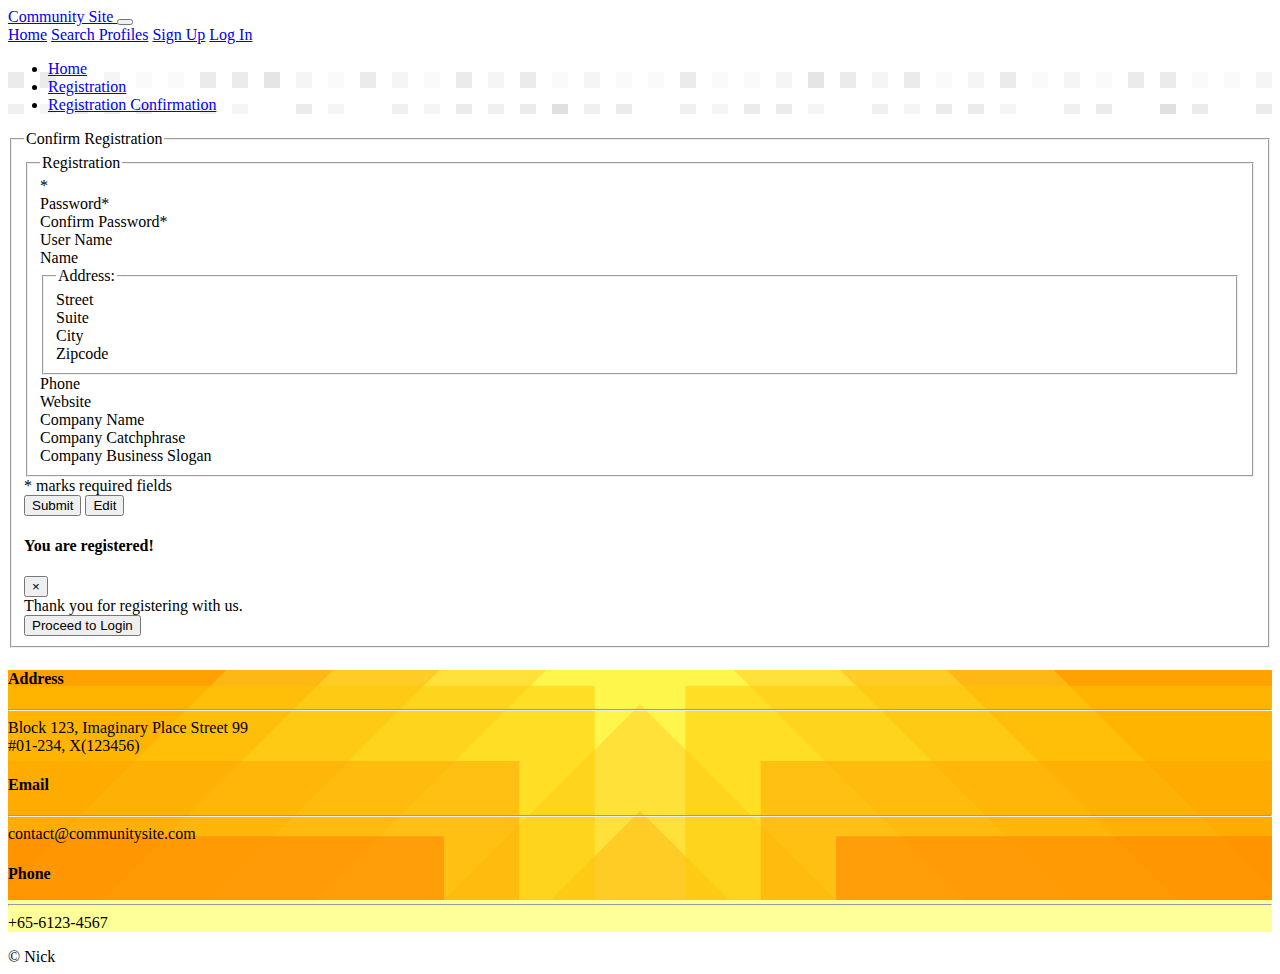
<file: pages/registration/Registration-Confirmation.html>
<!doctype html>
<html lang="en">

<head>
    <!-- Required meta tags -->
    <meta charset="utf-8">
    <meta name="description" content="">
    <meta name="author" content="">
    <meta name="viewport" content="width=device-width, initial-scale=1, shrink-to-fit=no">

    <title>Community Site is a friendly social networking site!</title>

    <!-- Bootstrap CSS -->
    <link rel="stylesheet" href="https://stackpath.bootstrapcdn.com/bootstrap/4.1.3/css/bootstrap.min.css" integrity="sha384-MCw98/SFnGE8fJT3GXwEOngsV7Zt27NXFoaoApmYm81iuXoPkFOJwJ8ERdknLPMO" crossorigin="anonymous">
	
	<!-- Custom fonts-->
	<link rel="stylesheet" href="https://use.fontawesome.com/releases/v5.2.0/css/all.css" integrity="sha384-hWVjflwFxL6sNzntih27bfxkr27PmbbK/iSvJ+a4+0owXq79v+lsFkW54bOGbiDQ" crossorigin="anonymous">
    <link rel="stylesheet" type="text/css" href="/css/style.css">
</head>

        <body><header>
            <nav class="navbar bg-dark navbar-dark navbar-expand-sm">
                <div class="container-fluid">
                    <a class="navbar-brand" href="#">
                        <i class="fas fa-at"></i> Community Site
                    </a>
                    <button class="navbar-toggler" type="button" data-toggle="collapse" data-target="#myTogglerNav" aria-controls="myTogglerNav" aria-expanded="false" aria-label="Toggle navigation">
                    <span class="navbar-toggler-icon"></span>
                    </button> 
                    <div class="collapse navbar-collapse" id="myTogglerNav">
                        <div class="navbar-nav mr-auto">
                            <a class="nav-item nav-link active" href="index.html">Home</a>
                            <a class="nav-item nav-link " href="/pages/user/User-Search.html">Search Profiles</a>
                            <a class="nav-item nav-link" href="/pages/registration/Registration.html">Sign Up</a>
                            <a class="nav-item nav-link" href="/pages/login/LogIn.html">Log In</a>
                            
     <!--
                                <div class="dropdown">
                                	<a class="nav-item nav-link dropdown-toggle" data-toggle="dropdown" id="myAccountDropdown" aria-haspopup="true" aria-expanded="false" href="#">My Account</a>
                                	<div class="dropdown-menu" aria-labelledby="myAccountDropdown">
                                    <a class="dropdown-item" href="Public-Profile.html">My Profile</a>
                                	<a class="dropdown-item" href="#">Update Profile</a>
					               <a class="dropdown-item" href="Search.html">Search Profile</a>
                                	<a class="dropdown-item" href="Home.html">Log Out</a>
                                </div>
                            -->
                        </div>
                    </div>
                    <!-- navbar-nav -->
                
   

                </div><!-- container -->
            </nav>
        </header>
    <main>
		<ul class="breadcrumb">
  <li class="breadcrumb-item"><a href="/index.html">Home</a></li>
  <li class="breadcrumb-item"><a href="/pages/registration/Registration.html">Registration</a></li>
	<li class="breadcrumb-item"><a href="/pages/registration/Registration-Confirmation.html">Registration Confirmation</a></li>
</ul> 
        <div class="container">
			<form class="mb-5">
			<fieldset class="form-group">
				<legend>Confirm Registration</legend>
			
                    <fieldset class="form-group">
                        <legend>Registration</legend>
                        
        
                        
                        <div class="form-group row">
                            <label class="col-form-label text-md-right col-md-2" for="register"> <span class="text-danger">*</span></label>
                            <div class="col-md-10">
                                <span id="confirmemail"></span>
                            </div>
                        </div>
                                        
                        <div class="form-group row">
                            <label class="col-form-label text-md-right col-md-2" for="registerpassword">Password<span class="text-danger">*</span></label>
                            <div class="col-md-10">
                                <span id="confirmpassword"></span>
                            </div>
                        </div>
                                        
                        <div class="form-group row">
                            <label class="col-form-label text-md-right col-md-2" for="registerconfirmpassword">Confirm Password<span class="text-danger">*</span></label>
                            <div class="col-md-10">
                                <span id="confirmpasswordconfirmation"></span>
                            </div>
                        </div>
                        <div class="form-group row">
                            <label class="col-form-label text-md-right col-md-2" for="registerusername">User Name </label>
                            <div class="col-md-10">
                                <span id="confirmusername"></span>
                            </div>
                        </div>
                        <div class="form-group row">
                            <label class="col-form-label text-md-right col-md-2" for="registername">Name </label>
                            <div class="col-md-10">
                                <span id="confirmname"></span>
                            </div>
                        </div>
                        
        
                        <fieldset class="container border p2 my-5 ">
                            <legend class="w-auto h5 font-weight-normal">Address:</legend>
                        <div class="form-group row">
                            <label class="col-form-label text-md-right col-md-2" for="registerstreet">Street</label>
                            <div class="col-md-10">
                                <span id="confirmstreet"></span>
                            </div>
                        </div>
                        <div class="form-group row">
                            <label class="col-form-label text-md-right col-md-2" for="registersuite">Suite</label>
                            <div class="col-md-10">
                                <span id="confirmsuite"></span>
                            </div>
                        </div>
                        
                        <div class="form-group row">
                            <label class="col-form-label text-md-right col-md-2" for="registercity">City</label>
                            <div class="col-md-10">
                                    <span id="confirmcity"></span>
                            </div>
                        </div>
        
                        <div class="form-group row">
                            <label class="col-form-label text-md-right col-md-2" for="registerzipcode">Zipcode</label>
                            <div class="col-md-10">
                                <span id="confirmzipcode"></span>
                            </div>
                        </div>
        
                        </fieldset>
                        <div class="form-group row">
                            <label class="col-form-label text-md-right col-md-2" for="registerphone">Phone </label>
                            <div class="col-md-10">
                                <span id="confirmphone"></span>
                            </div>
                        </div>
                        <div class="form-group row">
                            <label class="col-form-label text-md-right col-md-2" for="registerwebsite">Website </label>
                            <div class="col-md-10">
                                <span id="confirmwebsite"></span>
                            </div>
                        </div>
                        <div class="form-group row">
                            <label class="col-form-label text-md-right col-md-2" for="registercompanyname">Company Name</label>
                            <div class="col-md-10">
                                <span id="confirmcompanyname"></span>
                            </div>
                        </div>
                        <div class="form-group row">
                            <label class="col-form-label text-md-right col-md-2" for="registercompanycatchphrase">Company Catchphrase</label>
                            <div class="col-md-10">
                                <span id="confirmcompanycatchphrase"></span>
                            </div>
                        </div>
                        <div class="form-group row">
                            <label class="col-form-label text-md-right col-md-2" for="registercompanybusinessslogan">Company Business Slogan</label>
                            <div class="col-md-10">
                                <span id="confirmbusinessslogan"></span>
                            </div>
                        </div>
                        

				
			</fieldset>
			<div class="text-center">
			<div class="form-text mb-2"> <span class="text-danger">*</span> marks required fields</div>
            <button class="btn btn-primary" type="button" data-toggle="modal" data-target="#thanksModal" onclick="add()" id="submitbutton">
              Submit
            </button>

			<button class="btn btn-secondary" type="button" onclick="edit()" id="editbutton">Edit</button>
            <div class="" id="loginbuttoncontainer"></div>
            </div>
            <!-- The Modal -->
            <div class="modal" id="thanksModal">
              <div class="modal-dialog">
                <div class="modal-content">

                  <!-- Modal Header -->
                  <div class="modal-header">
                    <h4 class="modal-title">You are registered!</h4>
                    <button type="button" class="close" data-dismiss="modal">&times;</button>
                  </div>

                  <!-- Modal body -->
                  <div class="modal-body">
                    Thank you for registering with us.
                  </div>

                  <!-- Modal footer -->
                  <div class="modal-footer">
                    <button type="button" class="btn btn-primary" data-dismiss="modal" onclick="logIn(this)">Proceed to Login</button>
                  </div>

                </div>
              </div>
            </div>

		</form>
		</div>
		

	
    </main>

    <footer>
        <!-- Contact Section -->
        <section class="contact-section bg-dark">
            <div class="container py-5">
                <div class="row">
                    <div class="col-md-4 mb-3 mb-md-0">
                        <div class="card py-4 h-100">
                            <div class="card-body text-center">
                                <i class="fas fa-5x fa-address-book text-primary mb-2 text-success"></i>
                                <h4 class="text-uppercase m-0">Address</h4>
                                <hr class="my-4">
                                <div class="card-text text-black-50">Block 123, Imaginary Place Street 99 <br> #01-234, X(123456) </div>
                            </div>
                        </div>
                    </div>
                    <div class="col-md-4 mb-3 mb-md-0">
                        <div class="card py-4 h-100">
                            <div class="card-body text-center">
                                <i class="fas fa-5x fa-envelope-square text-primary mb-2 text-danger"></i>
                                <h4 class="text-uppercase m-0">Email</h4>
                                <hr class="my-4">
                                <div class="card-text text-black-50">
                                    contact@communitysite.com
                                </div>
                            </div>
                        </div>
                    </div>
                    <div class="col-md-4 mb-3 mb-md-0">
                        <div class="card py-4 h-100">
                            <div class="card-body text-center">
                                <i class="fas fa-5x fa-phone-square text-primary mb-2 text-info"></i>
                                <h4 class="text-uppercase m-0">Phone</h4>
                                <hr class="my-4">
                                <div class="card-text text-black-50"> +65-6123-4567 </div>
                            </div>
                        </div>
                    </div>
                </div>
            </div>
        </section>
        <div class="pt-5 d-flex justify-content-center bg-dark">
            <a href="#" class="mx-2">
            <i class="fab fa-2x fa-twitter"></i>
            </a>
            <a href="#" class="mx-2">
            <i class="fab fa-2x fa-facebook-f"></i>
            </a>
            <a href="#" class="mx-2">
            <i class="fab fa-2x fa-github"></i>
            </a>
        </div>
        <p class="bg-dark text-white-50 text-center text-monospace text py-2" style="margin-bottom: 0;">
            &copy; Nick
        </p>
    </footer>

    <!-- jQuery first, then Popper.js, then Bootstrap JS -->
    <script src="https://code.jquery.com/jquery-3.3.1.slim.min.js" integrity="sha384-q8i/X+965DzO0rT7abK41JStQIAqVgRVzpbzo5smXKp4YfRvH+8abtTE1Pi6jizo" crossorigin="anonymous"></script>
    <script src="https://cdnjs.cloudflare.com/ajax/libs/popper.js/1.14.3/umd/popper.min.js" integrity="sha384-ZMP7rVo3mIykV+2+9J3UJ46jBk0WLaUAdn689aCwoqbBJiSnjAK/l8WvCWPIPm49" crossorigin="anonymous"></script>
    <script src="https://stackpath.bootstrapcdn.com/bootstrap/4.1.3/js/bootstrap.min.js" integrity="sha384-ChfqqxuZUCnJSK3+MXmPNIyE6ZbWh2IMqE241rYiqJxyMiZ6OW/JmZQ5stwEULTy" crossorigin="anonymous"></script>
    <script> 
      const load = () => {
        const user= localStorage.getItem('user');
        const userdata = JSON.parse(user);
        
        
        console.log(userdata);

      
        
        const   email = document.getElementById('confirmemail'), 
                password = document.getElementById('confirmpassword'), 
                confirmpassword = document.getElementById('confirmpasswordconfirmation'), 
                username = document.getElementById('confirmusername'), 
                name = document.getElementById('confirmname'), 
                street = document.getElementById('confirmstreet'), 
                suite = document.getElementById('confirmsuite'), 
                city = document.getElementById('confirmcity'), 
                zipcode = document.getElementById('confirmzipcode'), 
                phone = document.getElementById('confirmphone'), 
                website = document.getElementById('confirmwebsite'),
                companyname = document.getElementById('confirmcompanyname'), 
                companycatchphrase = document.getElementById('confirmcompanycatchphrase'), 
                businessslogan = document.getElementById('confirmbusinessslogan');
                console.log(email,password,confirmpassword,username,name,street,suite,city,phone,zipcode,website,companyname,companycatchphrase,businessslogan);
                
                email.innerText = userdata.email;
                let pwLen = userdata.password.length;
                password.innerText = "*".repeat(pwLen);
                let pwConLen = userdata.confirmpassword.length;
                confirmpassword.innerText = "*".repeat(pwConLen);
                username.innerText = userdata.username;
                name.innerText = userdata.name;
                console.log(userdata.address)
                street.innerText = userdata.address.street;
                suite.innerText = userdata.address.suite;
                city.innerText = userdata.address.city;
                zipcode.innerText = userdata.address.zipcode;
                phone.innerText = userdata.phone;
                website.innerText = userdata.website;
                companyname.innerText = userdata.company.name;
                companycatchphrase.innerText = userdata.company.catchPhrase;
                businessslogan.innerText = userdata.company.bs;
    }

        window.onload = load;
        
        function add() {
        let user = localStorage.getItem('user');
        let currentDB = localStorage.getItem('usersdatabase');
        
        

        console.log(currentDB);

        if (currentDB === null) {
            localStorage.setItem('usersdatabase',      user      );
        } else {

            let usersdatabaseArray = JSON.parse(localStorage.getItem('usersdatabase'));
            let usersignup = JSON.parse(localStorage.getItem('user'));
            usersdatabaseArray.push(usersignup);
            localStorage.setItem('usersdatabase', JSON.stringify(usersdatabaseArray));
            console.log(localStorage)
        }

         console.log('add')
         let editBtn = document.getElementById('editbutton');
         let submitButton = document.getElementById('submitbutton');
         let loginbuttoncontainer = document.getElementById('loginbuttoncontainer')
         loginbuttoncontainer.innerHTML = `<button class="btn btn-primary" type="button" onclick="logIn()">Proceed to log in</button>`
         editBtn.remove();
         submitButton.remove();
         
         document.cookie = `loggedInAs=${    JSON.parse(user).id }; path=/`;
         
        }

        function logIn(evt) {
            
            location.replace('/pages/user/User-Add_Post.html');
            console.log("hello", location.href )
         
            localStorage.removeItem('user')
            
        }

        function edit() {
            location.replace('/pages/registration/Registration.html');
        }

    </script>
</body>

</html>
</file>
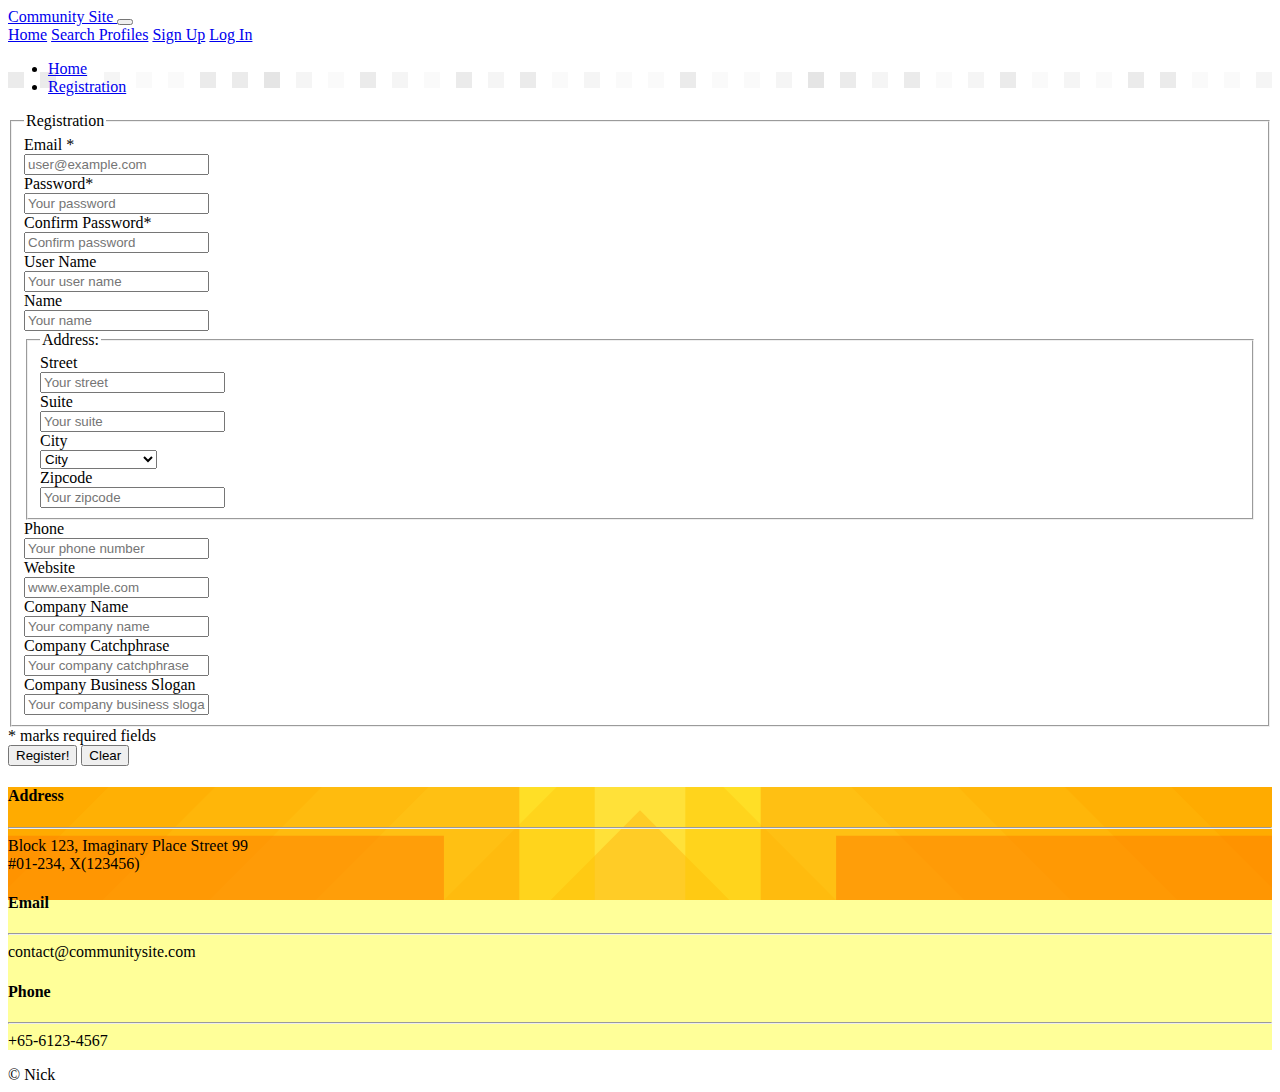
<file: pages/registration/Registration.html>
<!doctype html>
<html lang="en">

<head>
    <!-- Required meta tags -->
    <meta charset="utf-8">
    <meta name="description" content="">
    <meta name="author" content="">
    <meta name="viewport" content="width=device-width, initial-scale=1, shrink-to-fit=no">

    <title>Community Site is a friendly social networking site!</title>

    <!-- Bootstrap CSS -->
    <link rel="stylesheet" href="https://stackpath.bootstrapcdn.com/bootstrap/4.1.3/css/bootstrap.min.css" integrity="sha384-MCw98/SFnGE8fJT3GXwEOngsV7Zt27NXFoaoApmYm81iuXoPkFOJwJ8ERdknLPMO" crossorigin="anonymous">
	
	<!-- Custom fonts-->
	<link rel="stylesheet" href="https://use.fontawesome.com/releases/v5.2.0/css/all.css" integrity="sha384-hWVjflwFxL6sNzntih27bfxkr27PmbbK/iSvJ+a4+0owXq79v+lsFkW54bOGbiDQ" crossorigin="anonymous">
    <link rel="stylesheet" type="text/css" href="/css/style.css">
</head>

        <body><header>
            <nav class="navbar bg-dark navbar-dark navbar-expand-sm">
                <div class="container-fluid">
                    <a class="navbar-brand" href="#">
                        <i class="fas fa-at"></i> Community Site
                    </a>
                    <button class="navbar-toggler" type="button" data-toggle="collapse" data-target="#myTogglerNav" aria-controls="myTogglerNav" aria-expanded="false" aria-label="Toggle navigation">
                    <span class="navbar-toggler-icon"></span>
                    </button> 
                    <div class="collapse navbar-collapse" id="myTogglerNav">
                        <div class="navbar-nav mr-auto">
                            <a class="nav-item nav-link active" href="/index.html">Home</a>
                            <a class="nav-item nav-link " href="/pages/user/User-Search.html">Search Profiles</a>
                            <a class="nav-item nav-link" href="/pages/registration/Registration.html">Sign Up</a>
                            <a class="nav-item nav-link" href="/pages/login/LogIn.html">Log In</a>
                              
     <!--
                                <div class="dropdown">
                                	<a class="nav-item nav-link dropdown-toggle" data-toggle="dropdown" id="myAccountDropdown" aria-haspopup="true" aria-expanded="false" href="#">My Account</a>
                                	<div class="dropdown-menu" aria-labelledby="myAccountDropdown">
                                    <a class="dropdown-item" href="Public-Profile.html">My Profile</a>
                                	<a class="dropdown-item" href="#">Update Profile</a>
					               <a class="dropdown-item" href="Search.html">Search Profile</a>
                                	<a class="dropdown-item" href="Home.html">Log Out</a>
                                </div> -->
                            
                        </div>
                    </div>
                    <!-- navbar-nav -->
                
   
                <!-- collapse -->

                </div>
                <!-- container -->
            </nav>
        </header>

    <main>
		<ul class="breadcrumb">
  <li class="breadcrumb-item"><a href="/index.html">Home</a></li>
  <li class="breadcrumb-item"><a href="/pages/registration/Registration.html">Registration</a></li>

</ul> 
        <div class="container-fluid">
			<form class="mb-5">
			<fieldset class="form-group">
				<legend>Registration</legend>
				

				
				<div class="form-group row">
					<label class="col-form-label text-md-right col-md-2" for="registeremail">Email <span class="text-danger">*</span></label>
					<div class="col-md-10">
						<input class="form-control" type="text" id="registeremail" placeholder="user@example.com" name="email">
					</div>
				</div>
								
				<div class="form-group row">
					<label class="col-form-label text-md-right col-md-2" for="registerpassword">Password<span class="text-danger">*</span></label>
					<div class="col-md-10">
						<input class="form-control" type="password" id="registerpassword" placeholder="Your password" name="password">
					</div>
				</div>
								
				<div class="form-group row">
					<label class="col-form-label text-md-right col-md-2" for="registerconfirmpassword">Confirm Password<span class="text-danger">*</span></label>
					<div class="col-md-10">
						<input class="form-control" type="password" id="registerconfirmpassword" placeholder="Confirm password" name="confirmPassword">
					</div>
                </div>
                <div class="form-group row">
					<label class="col-form-label text-md-right col-md-2" for="registerusername">User Name </label>
					<div class="col-md-10">
						<input class="form-control" type="text" id="registerusername" placeholder="Your user name" name="userName">
					</div>
                </div>
                <div class="form-group row">
					<label class="col-form-label text-md-right col-md-2" for="registername">Name </label>
					<div class="col-md-10">
						<input class="form-control" type="text" id="registername" placeholder="Your name" name="name">
					</div>
				</div>
				

                <fieldset class="container-fluid border p2 my-5 ">
                    <legend class="w-auto h5 font-weight-normal">Address:</legend>
                <div class="form-group row">
					<label class="col-form-label text-md-right col-md-2" for="registerstreet">Street</label>
					<div class="col-md-10">
						<input class="form-control" type="text" id="registerstreet" placeholder="Your street" name="street">
					</div>
                </div>
                <div class="form-group row">
					<label class="col-form-label text-md-right col-md-2" for="registersuite">Suite</label>
					<div class="col-md-10">
						<input class="form-control" type="text" id="registersuite" placeholder="Your suite" name="suite">
					</div>
                </div>
				
				<div class="form-group row">
					<label class="col-form-label text-md-right col-md-2" for="registercity">City</label>
					<div class="col-md-10">
						  <select name="city" class="custom-select" id="registercity">
                            <option value="" selected>City </option>
                            <option value="Gwenborough">Gwenborough </option>
                            <option value="Wisokyburgh">Wisokyburgh </option>
                            <option value="McKenziehaven">McKenziehaven </option>
                            <option value="South Elvis">South Elvis </option>
                            <option value="Roscoeview">Roscoeview </option>
                            <option value="South Christy">South Christy </option>
                            <option value="Howemouth">Howemouth </option>
                            <option value="Aliyaview">Aliyaview </option>
                            <option value="Bartholomebury">Bartholomebury </option>
                            <option value="Lebsackbury">Lebsackbury </option>                       
                          </select>
					</div>
                </div>

                <div class="form-group row">
					<label class="col-form-label text-md-right col-md-2" for="registerzipcode">Zipcode</label>
					<div class="col-md-10">
						<input class="form-control" type="text" id="registerzipcode" placeholder="Your zipcode" name="zipcode">
					</div>
                </div>

                </fieldset>
                <div class="form-group row">
					<label class="col-form-label text-md-right col-md-2" for="registerphone">Phone </label>
					<div class="col-md-10">
						<input class="form-control" type="text" id="registerphone" placeholder="Your phone number" name="phone">
					</div>
                </div>
                <div class="form-group row">
					<label class="col-form-label text-md-right col-md-2" for="registerwebsite">Website </label>
					<div class="col-md-10">
						<input class="form-control" type="text" id="registerwebsite" placeholder="www.example.com" name="website">
					</div>
				</div>
				<div class="form-group row">
					<label class="col-form-label text-md-right col-md-2" for="registercompanyname">Company Name</label>
					<div class="col-md-10">
						<input class="form-control" type="text" id="registercompanyname" placeholder="Your company name" name="companyname">
					</div>
                </div>
                <div class="form-group row">
					<label class="col-form-label text-md-right col-md-2" for="registercompanycatchphrase">Company Catchphrase</label>
					<div class="col-md-10">
						<input class="form-control" type="text" id="registercompanycatchphrase" placeholder="Your company catchphrase" name="companycatchphrase">
					</div>
                </div>
                <div class="form-group row">
					<label class="col-form-label text-md-right col-md-2" for="registercompanybusinessslogan">Company Business Slogan</label>
					<div class="col-md-10">
						<input class="form-control" type="text" id="registercompanybusinessslogan" placeholder="Your company business slogan" name="companybusinessslogan">
					</div>
				</div>
                

				
		</fieldset>
			<div class="text-center">
			<div class="form-text mb-2"> <span class="text-danger">*</span> marks required fields</div>
            <!-- type="submit  don't work -->
            <button class="btn btn-primary" type="button" onclick="confirm(this)">Register!</button>
			<button class="btn btn-secondary" type="reset">Clear</button>
		</div>
		</form>
		</div>
		

	
    </main>

    <footer>
        <!-- Contact Section -->
        <section class="contact-section bg-dark">
            <div class="container-fluid py-5">
                <div class="row">
                    <div class="col-md-4 mb-3 mb-md-0">
                        <div class="card py-4 h-100">
                            <div class="card-body text-center">
                                <i class="fas fa-5x fa-address-book text-primary mb-2 text-success"></i>
                                <h4 class="text-uppercase m-0">Address</h4>
                                <hr class="my-4">
                                <div class="card-text text-black-50">Block 123, Imaginary Place Street 99 <br> #01-234, X(123456) </div>
                            </div>
                        </div>
                    </div>
                    <div class="col-md-4 mb-3 mb-md-0">
                        <div class="card py-4 h-100">
                            <div class="card-body text-center">
                                <i class="fas fa-5x fa-envelope-square text-primary mb-2 text-danger"></i>
                                <h4 class="text-uppercase m-0">Email</h4>
                                <hr class="my-4">
                                <div class="card-text text-black-50">
                                    contact@communitysite.com
                                </div>
                            </div>
                        </div>
                    </div>
                    <div class="col-md-4 mb-3 mb-md-0">
                        <div class="card py-4 h-100">
                            <div class="card-body text-center">
                                <i class="fas fa-5x fa-phone-square text-primary mb-2 text-info"></i>
                                <h4 class="text-uppercase m-0">Phone</h4>
                                <hr class="my-4">
                                <div class="card-text text-black-50"> +65-6123-4567 </div>
                            </div>
                        </div>
                    </div>
                </div>
            </div>
        </section>
        <div class="pt-5 d-flex justify-content-center bg-dark">
            <a href="#" class="mx-2">
            <i class="fab fa-2x fa-twitter"></i>
            </a>
            <a href="#" class="mx-2">
            <i class="fab fa-2x fa-facebook-f"></i>
            </a>
            <a href="#" class="mx-2">
            <i class="fab fa-2x fa-github"></i>
            </a>
        </div>
        <p class="bg-dark text-white-50 text-center text-monospace text py-2" style="margin-bottom: 0;">
            &copy; Nick
    </footer>

    <!-- jQuery first, then Popper.js, then Bootstrap JS -->
    <script src="https://code.jquery.com/jquery-3.3.1.slim.min.js" integrity="sha384-q8i/X+965DzO0rT7abK41JStQIAqVgRVzpbzo5smXKp4YfRvH+8abtTE1Pi6jizo" crossorigin="anonymous"></script>
    <script src="https://cdnjs.cloudflare.com/ajax/libs/popper.js/1.14.3/umd/popper.min.js" integrity="sha384-ZMP7rVo3mIykV+2+9J3UJ46jBk0WLaUAdn689aCwoqbBJiSnjAK/l8WvCWPIPm49" crossorigin="anonymous"></script>
    <script src="https://stackpath.bootstrapcdn.com/bootstrap/4.1.3/js/bootstrap.min.js" integrity="sha384-ChfqqxuZUCnJSK3+MXmPNIyE6ZbWh2IMqE241rYiqJxyMiZ6OW/JmZQ5stwEULTy" crossorigin="anonymous"></script>
    <script> 
        function confirm(evt) {
            const   email = document.getElementById('registeremail').value,
                    password = document.getElementById('registerpassword').value,
                    confirmpassword = document.getElementById('registerconfirmpassword').value,
                    username = document.getElementById('registerusername').value,
                    name = document.getElementById('registername').value,
                    street = document.getElementById('registerstreet').value,
                    suite = document.getElementById('registersuite').value;

            const   cityNode = document.getElementById('registercity');
                  
            const   city = cityNode.options[cityNode.selectedIndex].value;

            const   zipcode = document.getElementById('registerzipcode').value,
                    phone = document.getElementById('registerphone').value,
                    website = document.getElementById('registerwebsite').value,
                    companyname = document.getElementById('registercompanyname').value,
                    companycatchphrase = document.getElementById('registercompanycatchphrase').value,
                    companybusinessslogan = document.getElementById('registercompanybusinessslogan').value;

                    console.log(email, password, confirmpassword,username,name,street,suite,city,zipcode,phone,website,companyname,companycatchphrase,companybusinessslogan)
                    

            
            if (email === '') {
                
                alert("Email is a mandatory field!")
                registeremail.focus()
                return;
            }
            

            let dbEmails = [];
            if(localStorage.getItem('usersdatabase') === null || localStorage.getItem('usersdatabase').length === 0) {
                localStorage.setItem('usersdatabase', '[]')
            }
            JSON.parse(localStorage.getItem('usersdatabase')).forEach(element => {
                dbEmails.push(element.email);
            });
            console.log(dbEmails);
            if ([   "Sincere@april.biz",
                    "Shanna@melissa.tv",
                    "Nathan@yesenia.net",
                    "Julianne.OConner@kory.org",
                    "Lucio_Hettinger@annie.ca",
                    "Karley_Dach@jasper.info",
                    "Telly.Hoeger@billy.biz",
                    "Sherwood@rosamond.me",
                    "Chaim_McDermott@dana.io",
                    "Rey.Padberg@karina.biz", ...dbEmails]
                        .includes(email   )    )   {
                                            
                alert("Email already registered!")
                registerpassword.focus()
                return;

                }

            if (password === '') {
                
                alert("Passwords is a mandatory field!")
                registerpassword.focus()
                return;
            }
            if (confirmpassword !== password) {
                
                alert("Passwords do not match!")
                registerpassword.focus()
                return;
            }
            localStorage.setItem('user', '{}')
            const user  = JSON.parse(localStorage.getItem('user'));
            const dataBase = JSON.parse(localStorage.getItem('usersdatabase'))
            if (!dataBase) {
                localStorage.setItem('usersdatabase', '[]')
            } 
            let dbSize = JSON.parse(localStorage.getItem('usersdatabase')).length;
                user.id = dbSize+10+1
                user.email = email 
                user.password = password
                user.confirmpassword = confirmpassword
                user.username = username
                user.name = name
                user.address = { street, suite, city, zipcode}
                user.phone = phone
                user.website = website
                user.company = { name:companyname, catchPhrase: companycatchphrase, bs: companybusinessslogan }
            
            let newuser = JSON.stringify(user);
            localStorage.setItem('user', newuser);
            console.log(localStorage);
            window.location.replace('/pages/registration/Registration-Confirmation.html');
         
        }

    window.onload = () => {

        if(localStorage.getItem('user') !== null ) {

            const user = localStorage.getItem('user');
            const userdata = JSON.parse(user);

            const   email = document.getElementById('registeremail'),
                    password = document.getElementById('registerpassword'),
                    confirmpassword = document.getElementById('registerconfirmpassword'),
                    username = document.getElementById('registerusername'),
                    name = document.getElementById('registername'),
                    street = document.getElementById('registerstreet'),
                    suite = document.getElementById('registersuite');

            const   city = document.getElementById('registercity');

            const   zipcode = document.getElementById('registerzipcode'),
                    phone = document.getElementById('registerphone'),
                    website = document.getElementById('registerwebsite'),
                    companyname = document.getElementById('registercompanyname'),
                    companycatchphrase = document.getElementById('registercompanycatchphrase'),
                    companybusinessslogan = document.getElementById('registercompanybusinessslogan');

                email.value = userdata.email;
                password.value = userdata.password;
                confirmpassword.value = userdata.confirmpassword;
                username.value = userdata.username;
                name.value = userdata.name;
                console.log(userdata.address);
                street.value = userdata.address.street;
                suite.value = userdata.address.suite;
                city.value = userdata.address.city;
                zipcode.value = userdata.address.zipcode;
                phone.value = userdata.phone;
                website.value = userdata.website;
                companyname.value = userdata.company.name;
                companycatchphrase.value = userdata.company.catchPhrase;
                companybusinessslogan.value = userdata.company.bs;
        }

        

       
    }

     /*
        window.onclose = localStorage.removeItem('user')
        */
        </script>
</body>

</html>
</file>
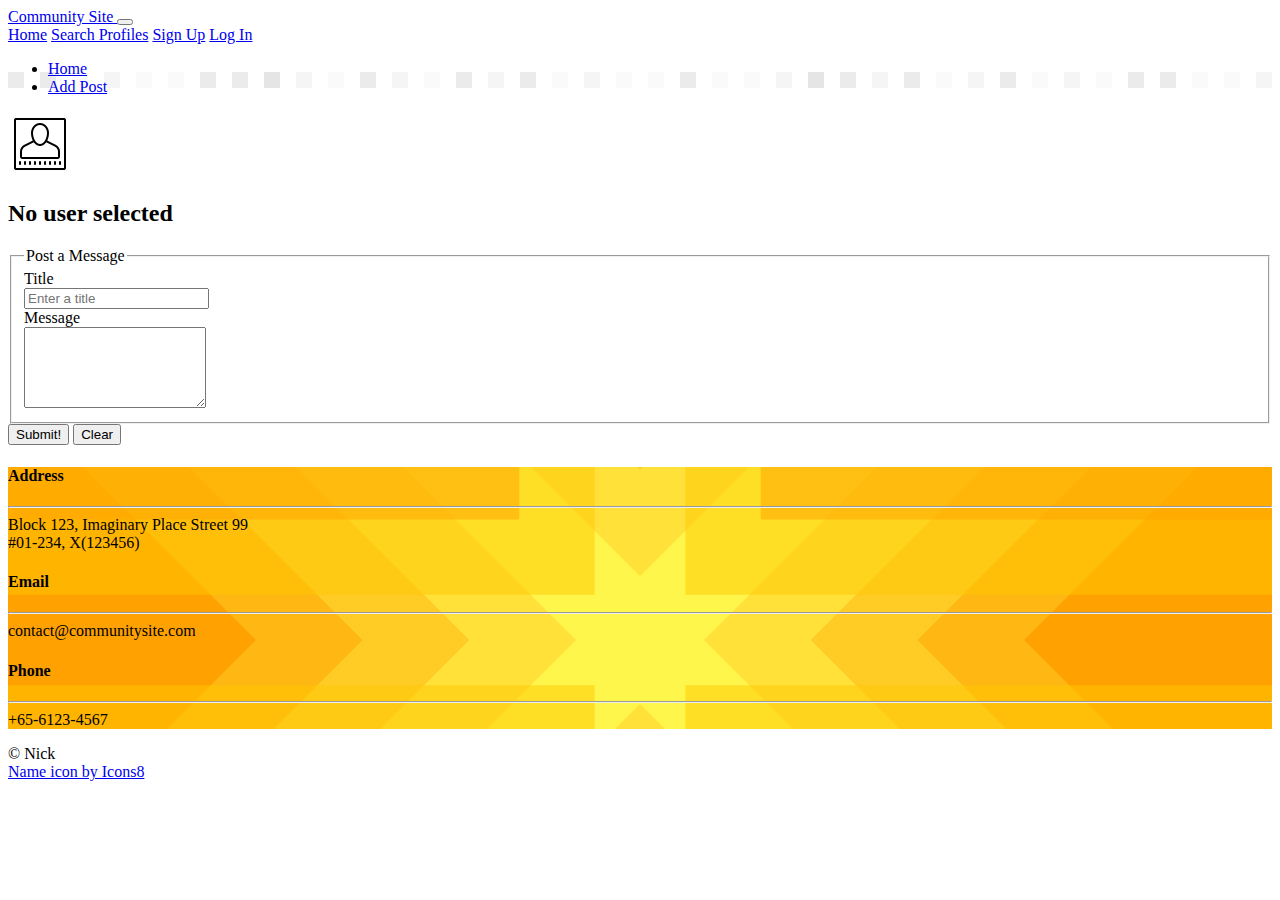
<file: pages/user/User-Add_Post.html>
<!doctype html>
<html lang="en">

<head>
    <!-- Required meta tags -->
    <meta charset="utf-8">
    <meta name="description" content="">
    <meta name="author" content="">
    <meta name="viewport" content="width=device-width, initial-scale=1, shrink-to-fit=no">

    <title>Community Site is a friendly social networking site!</title>

    <!-- Bootstrap CSS -->
    <link rel="stylesheet" href="https://stackpath.bootstrapcdn.com/bootstrap/4.1.3/css/bootstrap.min.css" integrity="sha384-MCw98/SFnGE8fJT3GXwEOngsV7Zt27NXFoaoApmYm81iuXoPkFOJwJ8ERdknLPMO" crossorigin="anonymous">
	
	<!-- Custom fonts-->
    <link rel="stylesheet" href="https://use.fontawesome.com/releases/v5.2.0/css/all.css" integrity="sha384-hWVjflwFxL6sNzntih27bfxkr27PmbbK/iSvJ+a4+0owXq79v+lsFkW54bOGbiDQ" crossorigin="anonymous">
    
	<link rel="stylesheet" type="text/css" href="/css/style.css">
</head>

        <body>
            <header>
            <nav class="navbar bg-dark navbar-dark navbar-expand-sm" id="navigation">
                <div class="container-fluid">
                    <a class="navbar-brand" href="#">
                        <i class="fas fa-at"></i> Community Site
                    </a>
                    <button class="navbar-toggler" type="button" data-toggle="collapse" data-target="#myTogglerNav" aria-controls="myTogglerNav" aria-expanded="false" aria-label="Toggle navigation">
                    <span class="navbar-toggler-icon"></span>
                    </button> 
                    <div class="collapse navbar-collapse" id="myTogglerNav">
                        <div class="navbar-nav mr-auto">
                            <a class="nav-item nav-link active" href="index.html">Home</a>
                            <a class="nav-item nav-link " href="/pages/user/User-Search.html">Search Profiles</a>
                            <a class="nav-item nav-link" href="/pages/registration/Registration.html">Sign Up</a>
                            <a class="nav-item nav-link" href="/pages/login/LogIn.html">Log In</a>
                                
                            <!--
                                <div class="dropdown">
                                	<a class="nav-item nav-link dropdown-toggle" data-toggle="dropdown" id="myAccountDropdown" aria-haspopup="true" aria-expanded="false" href="#">My Account</a>
                                	<div class="dropdown-menu" aria-labelledby="myAccountDropdown">
                                    <a class="dropdown-item" href="Public-Profile.html">My Profile</a>
                                	<a class="dropdown-item" href="#">Update Profile</a>
					               <a class="dropdown-item" href="Search.html">Search Profile</a>
                                	<a class="dropdown-item" href="Home.html">Log Out</a>
                                </div>
                            -->
                        </div>
                    </div>
                    <!-- navbar-nav -->
             

                </div>
                <!-- container -->
            </nav>
        </header>

    <main>
		<ul class="breadcrumb">
  <li class="breadcrumb-item"><a href="/index.html">Home</a></li>
  <li class="breadcrumb-item"><a href="/pages/user/User-Add_Post.html">Add Post</a></li>

</ul> 
		
		<section id="" class="container-fluid">
			<div id="userprofile" class="media mb-4">
				<img class="mr-3 img-fluid rounded w-25" src="[data-uri]"g" alt="">

                <div class="media-body">				
					<h2> No user selected </h2>

                    
				</div>
            </div>
			
		</section>

        <div class="container-fluid ">
            <section id="postslist">

            </section>
			<form class="mb-5">
			<fieldset class="form-group">
				<legend>Post a Message</legend>
                <div class="form-group row">
					<label class="col-form-label text-md-right col-md-2" for="title">Title</label>
					<div class="col-md-10">
						<input class="form-control" type="text" id="title" placeholder="Enter a title" name="title">

					</div>
				</div>
				<div class="form-group row">
					<label class="col-form-label text-md-right col-md-2" for="message">Message </label>
					<div class="col-md-10">
						<textarea class="form-control" rows="5" id="message" name="massage"> </textarea>
                        
					</div>
				</div>
            </fieldset>
                <div class="text-center">
                    <button class="btn btn-primary" type="button" id="postBtn" onclick="postToWall()">Submit!</button>
                    <button class="btn btn-secondary" type="reset">Clear</button>
                </div>	
            </form>
        </div>

    </main>

    <footer>
        <!-- Contact Section -->
        <section class="contact-section bg-dark">
            <div class="container-fluid py-5">
                <div class="row">
                    <div class="col-md-4 mb-3 mb-md-0">
                        <div class="card py-4 h-100">
                            <div class="card-body text-center">
                                <i class="fas fa-5x fa-address-book text-primary mb-2 text-success"></i>
                                <h4 class="text-uppercase m-0">Address</h4>
                                <hr class="my-4">
                                <div class="card-text text-black-50">Block 123, Imaginary Place Street 99 <br> #01-234, X(123456) </div>
                            </div>
                        </div>
                    </div>
                    <div class="col-md-4 mb-3 mb-md-0">
                        <div class="card py-4 h-100">
                            <div class="card-body text-center">
                                <i class="fas fa-5x fa-envelope-square text-primary mb-2 text-danger"></i>
                                <h4 class="text-uppercase m-0">Email</h4>
                                <hr class="my-4">
                                <div class="card-text text-black-50">
                                    contact@communitysite.com
                                </div>
                            </div>
                        </div>
                    </div>
                    <div class="col-md-4 mb-3 mb-md-0">
                        <div class="card py-4 h-100">
                            <div class="card-body text-center">
                                <i class="fas fa-5x fa-phone-square text-primary mb-2 text-info"></i>
                                <h4 class="text-uppercase m-0">Phone</h4>
                                <hr class="my-4">
                                <div class="card-text text-black-50"> +65-6123-4567 </div>
                            </div>
                        </div>
                    </div>
                </div>
            </div>
        </section>
        <div class="pt-5 d-flex justify-content-center bg-dark">
            <a href="#" class="mx-2">
            <i class="fab fa-2x fa-twitter"></i>
            </a>
            <a href="#" class="mx-2">
            <i class="fab fa-2x fa-facebook-f"></i>
            </a>
            <a href="#" class="mx-2">
            <i class="fab fa-2x fa-github"></i>
            </a>
        </div>
        <p class="bg-dark text-white-50 text-center text-monospace text py-2" style="margin-bottom: 0;">
            &copy; Nick <br> <a href="https://icons8.com/icon/103865/name">Name icon by Icons8</a>
        </p>
    </footer>

    <!-- jQuery first, then Popper.js, then Bootstrap JS -->
    <script src="https://code.jquery.com/jquery-3.3.1.slim.min.js" integrity="sha384-q8i/X+965DzO0rT7abK41JStQIAqVgRVzpbzo5smXKp4YfRvH+8abtTE1Pi6jizo" crossorigin="anonymous"></script>
    <script src="https://cdnjs.cloudflare.com/ajax/libs/popper.js/1.14.3/umd/popper.min.js" integrity="sha384-ZMP7rVo3mIykV+2+9J3UJ46jBk0WLaUAdn689aCwoqbBJiSnjAK/l8WvCWPIPm49" crossorigin="anonymous"></script>
    <script src="https://stackpath.bootstrapcdn.com/bootstrap/4.1.3/js/bootstrap.min.js" integrity="sha384-ChfqqxuZUCnJSK3+MXmPNIyE6ZbWh2IMqE241rYiqJxyMiZ6OW/JmZQ5stwEULTy" crossorigin="anonymous"></script>
<script>
    
    let html = '';
    
    window.onload = () => {

        loginNav();

        if (document.cookie) {

            var loggedInId = document.cookie.slice(11)
            console.log(  loggedInId  )
            var loggedInO = JSON.parse(localStorage.getItem('usersdatabase'));
            console.log(loggedInO[loggedInId - 10 -1])
        } else {

            return;
        }

        fetch(`https://avatars.dicebear.com/api/avataaars/${loggedInId}.svg`)
            .then( response => { 
                /*id*/
                    userprofile.innerHTML = `<img src=${response.url} >
                                                    <div class="media-body">				
                                                        <h2 class="text-info">${loggedInO[loggedInId - 10 -1].username  }</h2>
                                                        <h5>Website: ${loggedInO[loggedInId - 10 -1].website} </h5>
                                                        <h5>Company Name: ${loggedInO[loggedInId - 10 -1].company.name}</h5>
                                                        <h5>Company Catch Phrase: ${loggedInO[loggedInId - 10 -1].company.catchPhrase}</h5>
                                                        <h5>Company Mission: ${loggedInO[loggedInId - 10 - 1].company.bs}</h5>
                                                    </div>`; 
                                                    console.log(response) } )

        if (localStorage.getItem('posts') !== null ) {
            const postsArray = JSON.parse(localStorage.getItem('posts')).filter( (element) => element.userID === loggedInId)
            postsArray.forEach(element => { 
                if (element.delete !== 'ok') {
                    html += `<div class="clearfix border border-dark my-5 px-2 py-2"> <p class="bg-dark text-light p-3"> Title: ${element.title}</p>    <p class="p-3"> ${element.body} </p> <button class="btn btn-secondary float-right" id="delete${element.id}" onclick="deletePost(event)"> Delete this post </button> </div>`  
                }
            })
        } else {
            html +=  "<div class=' bg-light border p-2 text-warning'><strong > No post yet! <strong> </div>"; 
        }         
                
            postslist.innerHTML = html ;
        }

    function postToWall() {
        if (title.value === "" || message.value === "") {
            alert("Please enter a title and/or a message!")

            return;
        }
        //let message = document.getElementById('message').value;
        let postsString = localStorage.getItem('posts');
        if (postsString === null || postsString.length === 0) {
            postsString = "[]";
            var lastpostid = 100;
        } else {

            var lastpostid = JSON.parse(postsString).length + 100;

        }
        let messageObj = {userID: document.cookie.slice(11), id:lastpostid+1, title: title.value, body: message.value};
        let messageArray = JSON.parse(postsString);
    
        messageArray.push(messageObj);
        let messageArrayString = JSON.stringify(messageArray);
        console.log(messageArrayString)
        localStorage.setItem('posts', messageArrayString)
        window.location.replace("/pages/user/User-Add_Post.html");
    }
    function deletePost(evt) {
        let delPostId = Number(evt.target.id.slice(6));
        
        var result = confirm("Want to delete?");
        if (result) {
            var postsArray = JSON.parse(localStorage.getItem('posts'))
            console.log(postsArray.length);
            for (let i=0; i< postsArray.length; i++) {
                console.log(postsArray[i].id, delPostId)
                if (postsArray[i].id === delPostId) {
                    console.log(postsArray[i].id, delPostId)
                    var postIndexToDelete = i ;
                    break ;
                }
            }
            console.log(postIndexToDelete, postsArray[0].id)
            postsArray[postIndexToDelete].delete = 'ok';
            let postsArrayString = JSON.stringify(postsArray);
            localStorage.setItem('posts', postsArrayString);
            console.log(postsArrayString)
            location.replace('/pages/user/User-Add_Post.html');
        }
    }
function loginNav() {
    if (document.cookie) {

var loggedInId = document.cookie.slice(11)
console.log(  loggedInId  )
var loggedInO = JSON.parse(localStorage.getItem('usersdatabase'));
console.log(loggedInO[loggedInId - 10 -1])

navigation.innerHTML =`            <nav class="navbar bg-dark navbar-dark navbar-expand-sm">
<div class="container-fluid">
<a class="navbar-brand" href="#">
    <i class="fas fa-at"></i> Community Site
</a>
<button class="navbar-toggler" type="button" data-toggle="collapse" data-target="#myTogglerNav" aria-controls="myTogglerNav" aria-expanded="false" aria-label="Toggle navigation">
<span class="navbar-toggler-icon"></span>
</button> 
<div class="collapse navbar-collapse" id="myTogglerNav">
    <div class="navbar-nav mr-auto">
        <a class="nav-item nav-link active" href="index.html">Home</a>
        <a class="nav-item nav-link " href="/pages/user/User-Search.html">Search Profiles</a>
        <!--
        <a class="nav-item nav-link" href="Registration.html">Sign Up</a>
        <a class="nav-item nav-link" href="LogIn.html">Log In</a>
            -->

            <div class="dropdown">
                <a class="nav-item nav-link dropdown-toggle" data-toggle="dropdown" id="myAccountDropdown" aria-haspopup="true" aria-expanded="false" href="#">My Account</a>
                <div class="dropdown-menu" aria-labelledby="myAccountDropdown">
                <a class="dropdown-item" href="/pages/user/User-Add_Post.html">Add Post</a>
                <a class="dropdown-item" href="/pages/user/User-Update_profile.html">Update Profile</a>
               
                <a class="dropdown-item" onclick='logOut()'>Log Out</a>
            </div>
        
    </div>
</div>
<!-- navbar-nav -->
</div>

<!-- collapse -->
<form class="form-inline d-none d-lg-inline-block d-xl-inline-block">
<div class="input-group d-none">
  <input type="text" class="form-control text" placeholder="Quick Profile Search" aria-label="Quick Profile Search" aria-describedby="">
  <div class="input-group-append">
    <button class="btn btn-outline-light" type="submit">Go</button>
  </div>
</div>

</form>
</div>
<!-- container -->`

} else {

return;
}

}

function logOut() {
document.cookie = "loggedInAs=; expires=Thu, 01 Jan 1970 00:00:00 UTC; path=/;";
location.replace("/index.html")
}
</script>
</body>

</html>
</file>
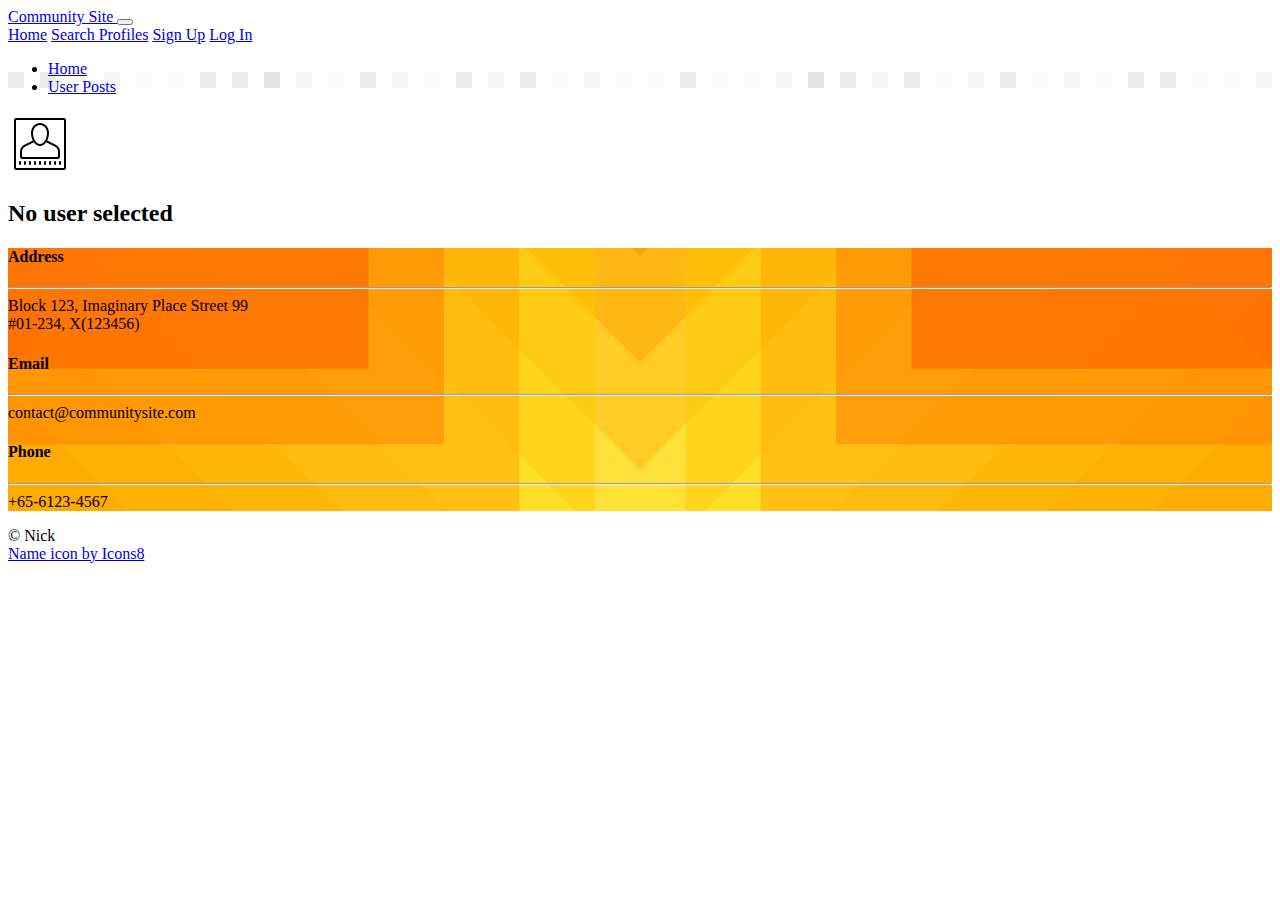
<file: pages/user/User-Posts.html>
<!doctype html>
<html lang="en">

<head>
    <!-- Required meta tags -->
    <meta charset="utf-8">
    <meta name="description" content="">
    <meta name="author" content="">
    <meta name="viewport" content="width=device-width, initial-scale=1, shrink-to-fit=no">

    <title>Community Site is a friendly social networking site!</title>

    <!-- Bootstrap CSS -->
    <link rel="stylesheet" href="https://stackpath.bootstrapcdn.com/bootstrap/4.1.3/css/bootstrap.min.css" integrity="sha384-MCw98/SFnGE8fJT3GXwEOngsV7Zt27NXFoaoApmYm81iuXoPkFOJwJ8ERdknLPMO" crossorigin="anonymous">
	
	<!-- Custom fonts-->
    <link rel="stylesheet" href="https://use.fontawesome.com/releases/v5.2.0/css/all.css" integrity="sha384-hWVjflwFxL6sNzntih27bfxkr27PmbbK/iSvJ+a4+0owXq79v+lsFkW54bOGbiDQ" crossorigin="anonymous">
    
	<link rel="stylesheet" type="text/css" href="/css/style.css">
</head>

        <body>
            <header>
            <nav class="navbar bg-dark navbar-dark navbar-expand-sm" id="navigation">
                <div class="container-fluid">
                    <a class="navbar-brand" href="#">
                        <i class="fas fa-at"></i> Community Site
                    </a>
                    <button class="navbar-toggler" type="button" data-toggle="collapse" data-target="#myTogglerNav" aria-controls="myTogglerNav" aria-expanded="false" aria-label="Toggle navigation">
                    <span class="navbar-toggler-icon"></span>
                    </button> 
                    <div class="collapse navbar-collapse" id="myTogglerNav">
                        <div class="navbar-nav mr-auto">
                            <a class="nav-item nav-link active" href="index.html">Home</a>
                            <a class="nav-item nav-link " href="/pages/user/User-Search.html">Search Profiles</a>
                            <a class="nav-item nav-link" href="/pages/registration/Registration.html">Sign Up</a>
                            <a class="nav-item nav-link" href="/pages/login/LogIn.html">Log In</a>
                                
                            <!--
                                <div class="dropdown">
                                	<a class="nav-item nav-link dropdown-toggle" data-toggle="dropdown" id="myAccountDropdown" aria-haspopup="true" aria-expanded="false" href="#">My Account</a>
                                	<div class="dropdown-menu" aria-labelledby="myAccountDropdown">
                                    <a class="dropdown-item" href="Public-Profile.html">My Profile</a>
                                	<a class="dropdown-item" href="#">Update Profile</a>
					               <a class="dropdown-item" href="Search.html">Search Profile</a>
                                	<a class="dropdown-item" href="Home.html">Log Out</a>
                                </div>
                            -->
                        </div>
                    </div>
                    <!-- navbar-nav -->
             

                </div>
                <!-- container -->
            </nav>
        </header>

    <main>
		<ul class="breadcrumb">
  <li class="breadcrumb-item"><a href="/index.html">Home</a></li>
  <li class="breadcrumb-item"><a href="/pages/user/User-Posts.html">User Posts</a></li>

</ul> 
		
		<section id="" class="container-fluid">
			<div id="userprofile" class="media mb-4">
				<img class="mr-3 img-fluid rounded w-25" src="[data-uri]"g" alt="">

                <div class="media-body text-center">				
					<h2 > No user selected </h2>

                    
				</div>
            </div>
			
		</section>

        <div class="container-fluid ">
            <section id="postslist">

            </section>
            <!--
			<form class="mb-5">
			<fieldset class="form-group">
				<legend>Post a Message</legend>
				
				<div class="form-group row">
					<label class="col-form-label text-md-right col-md-2" for="message">Message </label>
					<div class="col-md-10">
						<textarea class="form-control" rows="5" id="message"> </textarea>
                        
					</div>
				</div>
            </fieldset>
                <div class="text-center">
                    <button class="btn btn-primary" type="submit">Submit!</button>
                    <button class="btn btn-secondary" type="reset">Clear</button>
                	
            </form>

        
        -->
        </div>

    </main>

    <footer>
        <!-- Contact Section -->
        <section class="contact-section bg-dark">
            <div class="container-fluid py-5">
                <div class="row">
                    <div class="col-md-4 mb-3 mb-md-0">
                        <div class="card py-4 h-100">
                            <div class="card-body text-center">
                                <i class="fas fa-5x fa-address-book text-primary mb-2 text-success"></i>
                                <h4 class="text-uppercase m-0">Address</h4>
                                <hr class="my-4">
                                <div class="card-text text-black-50">Block 123, Imaginary Place Street 99 <br> #01-234, X(123456) </div>
                            </div>
                        </div>
                    </div>
                    <div class="col-md-4 mb-3 mb-md-0">
                        <div class="card py-4 h-100">
                            <div class="card-body text-center">
                                <i class="fas fa-5x fa-envelope-square text-primary mb-2 text-danger"></i>
                                <h4 class="text-uppercase m-0">Email</h4>
                                <hr class="my-4">
                                <div class="card-text text-black-50">
                                    contact@communitysite.com
                                </div>
                            </div>
                        </div>
                    </div>
                    <div class="col-md-4 mb-3 mb-md-0">
                        <div class="card py-4 h-100">
                            <div class="card-body text-center">
                                <i class="fas fa-5x fa-phone-square text-primary mb-2 text-info"></i>
                                <h4 class="text-uppercase m-0">Phone</h4>
                                <hr class="my-4">
                                <div class="card-text text-black-50"> +65-6123-4567 </div>
                            </div>
                        </div>
                    </div>
                </div>
            </div>
        </section>
        <div class="pt-5 d-flex justify-content-center bg-dark">
            <a href="#" class="mx-2">
            <i class="fab fa-2x fa-twitter"></i>
            </a>
            <a href="#" class="mx-2">
            <i class="fab fa-2x fa-facebook-f"></i>
            </a>
            <a href="#" class="mx-2">
            <i class="fab fa-2x fa-github"></i>
            </a>
        </div>
        <p class="bg-dark text-white-50 text-center text-monospace text py-2" style="margin-bottom: 0;">
            &copy; Nick  <br> <a href="https://icons8.com/icon/103865/name">Name icon by Icons8</a>
        </p>
    </footer>

    <!-- jQuery first, then Popper.js, then Bootstrap JS -->
    <script src="https://code.jquery.com/jquery-3.3.1.slim.min.js" integrity="sha384-q8i/X+965DzO0rT7abK41JStQIAqVgRVzpbzo5smXKp4YfRvH+8abtTE1Pi6jizo" crossorigin="anonymous"></script>
    <script src="https://cdnjs.cloudflare.com/ajax/libs/popper.js/1.14.3/umd/popper.min.js" integrity="sha384-ZMP7rVo3mIykV+2+9J3UJ46jBk0WLaUAdn689aCwoqbBJiSnjAK/l8WvCWPIPm49" crossorigin="anonymous"></script>
    <script src="https://stackpath.bootstrapcdn.com/bootstrap/4.1.3/js/bootstrap.min.js" integrity="sha384-ChfqqxuZUCnJSK3+MXmPNIyE6ZbWh2IMqE241rYiqJxyMiZ6OW/JmZQ5stwEULTy" crossorigin="anonymous"></script>
<script>
    
    let html = '';
    
    window.onload = () => {

        loginNav();
        

        if (sessionStorage.getItem('userChsn') !== null) {
            var interestedUser = sessionStorage.getItem('userChsn');
            if (interestedUser <= 10) {
                console.log( '1', interestedUser-10  );
                var interestedUserP = fetch(`http://jsonplaceholder.typicode.com/users/${interestedUser}/`)
                .then(response => response.json() )
                //.then( th => { console.log(th); return th})
            } else {
                var interestedUserP = Promise.resolve(JSON.parse(localStorage.getItem('usersdatabase')))
                .then( p => {
                    //console.log( '2', p, interestedUser-10); 
                    return p[interestedUser-10-1]   })

                //interestedUserP.then( p => {console.log( '3', p)})
            }
        } else {

            return;
        }

        fetch(`https://avatars.dicebear.com/api/avataaars/${interestedUser}.svg`)
            .then( response => { 
                
                interestedUserP.then( p => {
                    userprofile.innerHTML = `<img src=${response.url} >
                                                    <div class="media-body">				
                                                        <h2 class="text-info">${p.username  }</h2>
                                                        <h5>Website: ${p.website} </h5>
                                                        <h5>Company Name: ${p.company.name}</h5>
                                                        <h5>Company Catch Phrase: ${p.company.catchPhrase}</h5>
                                                        <h5>Company Mission: ${p.company.bs}</h5>
                                                    </div>`; 
                                                    console.log(response) } )
                                                    });
               
        if (interestedUser <= 10) {            
            fetch(`https://jsonplaceholder.typicode.com/users/${interestedUser}/posts`)
                .then( response => { return response.json() } )
                .then( jsonArray => jsonArray.forEach(element => { 
                    html += `<div class="border border-dark my-5 px-2 py-2"> <p class="bg-dark text-light p-3"> Title: ${element.title}</p>    <p> ${element.body} </p> </div>`  
                }))
                .then( () => {

                    postslist.innerHTML = html +'<br><button class="btn btn-secondary" onclick=\'back()\'> Back to Search </button><br><br><br><br>';
                
        })} else {
            let postlistforinteresteduser = localStorage.getItem('posts');
            let postlistarray = JSON.parse(postlistforinteresteduser);
            if (!postlistarray || postlistarray.length === 0) {
                postlistarray = [];
            }
            const filteredpostlistarray = postlistarray.filter( e => { return e.userID == interestedUser && e.delete !== "ok"} )
            filteredpostlistarray.forEach( element => {
                html += `<div class="border border-dark my-5 px-2 py-2"> <p class="bg-dark text-light p-3"> Title: ${element.title}</p>    <p> ${element.body} </p> </div>`  
            })
            //console.log(filteredpostlistarray,"!!!!!!!"           );
            postslist.innerHTML = html +'<br><button onclick=\'back()\' class="btn btn-secondary"> Back to Search </button><br><br><br><br>';
            
        }

        if (html === '') {
            postslist.innerHTML = 'No posts found for this user.' + '<br><button class="btn btn-secondary" onclick=\'back()\'> Back to Search </button><br><br><br><br>';
        }

    }
    function back() {window.location.href = sessionStorage.getItem("referrer")};
    function loginNav() {
    if (document.cookie) {

var loggedInId = document.cookie.slice(11)
//console.log(  loggedInId  )
var loggedInO = JSON.parse(localStorage.getItem('usersdatabase'));
//console.log(loggedInO[loggedInId - 10 -1])

navigation.innerHTML =`            <nav class="navbar bg-dark navbar-dark navbar-expand-sm">
<div class="container-fluid">
<a class="navbar-brand" href="#">
    <i class="fas fa-at"></i> Community Site
</a>
<button class="navbar-toggler" type="button" data-toggle="collapse" data-target="#myTogglerNav" aria-controls="myTogglerNav" aria-expanded="false" aria-label="Toggle navigation">
<span class="navbar-toggler-icon"></span>
</button> 
<div class="collapse navbar-collapse" id="myTogglerNav">
    <div class="navbar-nav mr-auto">
        <a class="nav-item nav-link active" href="index.html">Home</a>
        <a class="nav-item nav-link " href="/pages/user/User-Search.html">Search Profiles</a>
        <!--
        <a class="nav-item nav-link" href="Registration.html">Sign Up</a>
        <a class="nav-item nav-link" href="LogIn.html">Log In</a>
            -->

            <div class="dropdown">
                <a class="nav-item nav-link dropdown-toggle" data-toggle="dropdown" id="myAccountDropdown" aria-haspopup="true" aria-expanded="false" href="#">My Account</a>
                <div class="dropdown-menu" aria-labelledby="myAccountDropdown">
                <a class="dropdown-item" href="/pages/user/User-Add_Post.html">Add Post</a>
                <a class="dropdown-item" href="/pages/user/User-Update_profile.html">Update Profile</a>
               
                <a class="dropdown-item" onclick='logOut()'>Log Out</a>
            </div>
        
    </div>
</div>
<!-- navbar-nav -->
</div>

<!-- collapse -->
<form class="form-inline d-none d-lg-inline-block d-xl-inline-block">
<div class="input-group d-none">
  <input type="text" class="form-control text" placeholder="Quick Profile Search" aria-label="Quick Profile Search" aria-describedby="">
  <div class="input-group-append">
    <button class="btn btn-outline-light" type="submit">Go</button>
  </div>
</div>

</form>
</div>
<!-- container -->`

} else {

return;
}

}

function logOut() {
document.cookie = "loggedInAs=; expires=Thu, 01 Jan 1970 00:00:00 UTC; path=/;";
location.replace("/index.html")
}
</script>
</body>

</html>
</file>
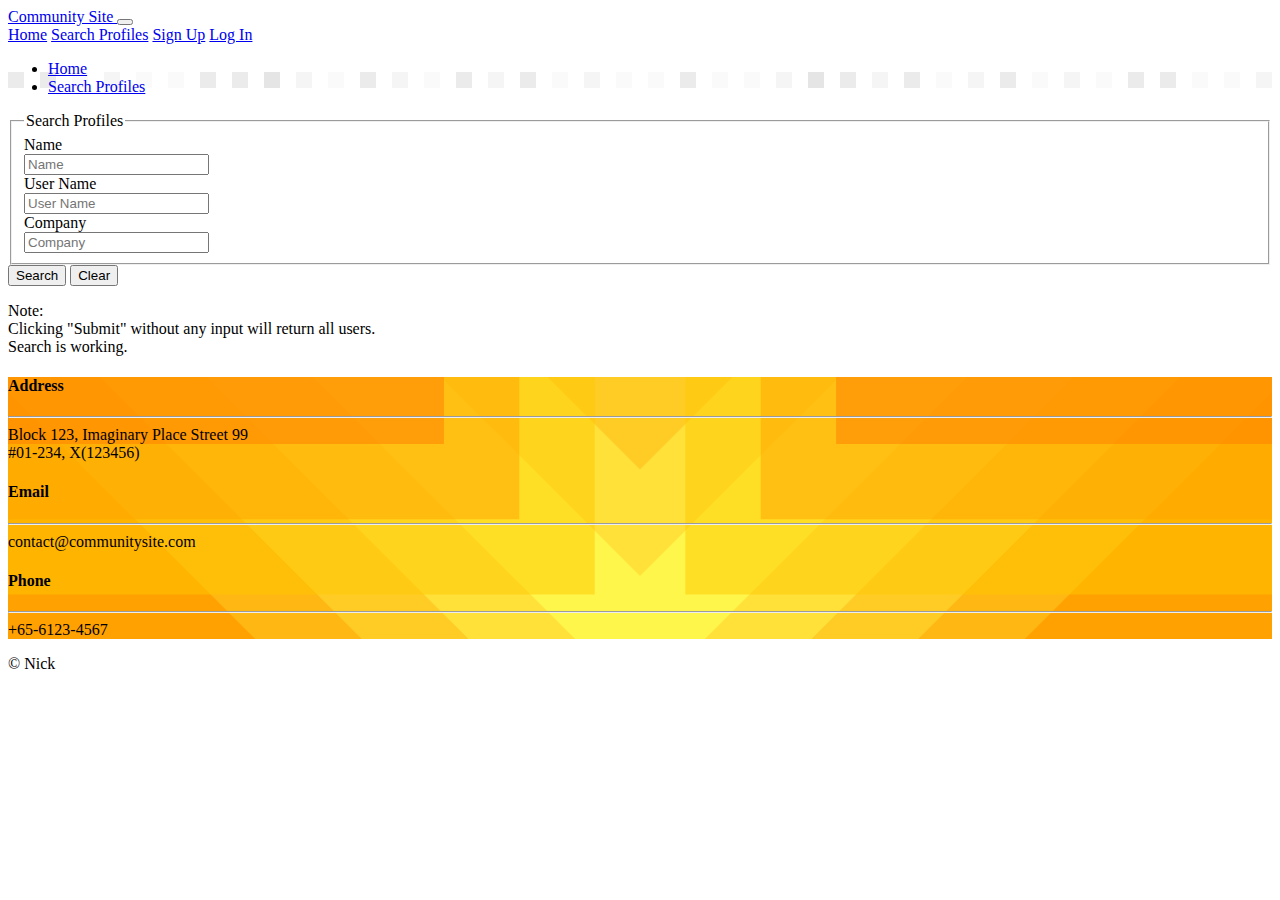
<file: pages/user/User-Search.html>
<!doctype html>
<html lang="en">

<head>
    <!-- Required meta tags -->
    <meta charset="utf-8">
    <meta name="description" content="">
    <meta name="author" content="">
    <meta name="viewport" content="width=device-width, initial-scale=1, shrink-to-fit=no">

    <title>Community Site is a friendly social networking site!</title>

    <!-- Bootstrap CSS -->
    <link rel="stylesheet" href="https://stackpath.bootstrapcdn.com/bootstrap/4.1.3/css/bootstrap.min.css" integrity="sha384-MCw98/SFnGE8fJT3GXwEOngsV7Zt27NXFoaoApmYm81iuXoPkFOJwJ8ERdknLPMO" crossorigin="anonymous">
	
	<!-- Custom fonts-->
	<link rel="stylesheet" href="https://use.fontawesome.com/releases/v5.2.0/css/all.css" integrity="sha384-hWVjflwFxL6sNzntih27bfxkr27PmbbK/iSvJ+a4+0owXq79v+lsFkW54bOGbiDQ" crossorigin="anonymous">
    <link rel="stylesheet" type="text/css" href="/css/style.css">
</head>

        <body><header>
            <nav class="navbar bg-dark navbar-dark navbar-expand-sm" id="navigation">
                <div class="container-fluid">
                    <a class="navbar-brand" href="#">
                        <i class="fas fa-at"></i> Community Site
                    </a>
                    <button class="navbar-toggler" type="button" data-toggle="collapse" data-target="#myTogglerNav" aria-controls="myTogglerNav" aria-expanded="false" aria-label="Toggle navigation">
                    <span class="navbar-toggler-icon"></span>
                    </button> 
                    <div class="collapse navbar-collapse" id="myTogglerNav">
                        <div class="navbar-nav mr-auto">
                            <a class="nav-item nav-link active" href="index.html">Home</a>
                            <a class="nav-item nav-link " href="/pages/user/User-Search.html">Search Profiles</a>
                            <a class="nav-item nav-link" href="/pages/registration/Registration.html">Sign Up</a>
                            <a class="nav-item nav-link" href="/pages/login/LogIn.html">Log In</a>
                                
                            <!--
                                <div class="dropdown">
                                	<a class="nav-item nav-link dropdown-toggle" data-toggle="dropdown" id="myAccountDropdown" aria-haspopup="true" aria-expanded="false" href="#">My Account</a>
                                	<div class="dropdown-menu" aria-labelledby="myAccountDropdown">
                                    <a class="dropdown-item" href="Public-Profile.html">My Profile</a>
                                	<a class="dropdown-item" href="#">Update Profile</a>
					               <a class="dropdown-item" href="Search.html">Search Profile</a>
                                	<a class="dropdown-item" href="Home.html">Log Out</a>
                                </div>
                            -->
                        </div>
                    </div>
                    <!-- navbar-nav -->
             

                </div>
                <!-- container -->
            </nav>
        </header>

    <main>
		<ul class="breadcrumb">
  <li class="breadcrumb-item"><a href="/index.html">Home</a></li>
  <li class="breadcrumb-item"><a href="/pages/user/User-Search.html">Search Profiles</a></li>

</ul> 
        <div class="container-fluid">
			<form class="mb-5">
			<fieldset class="form-group">
				<legend>Search Profiles</legend>
				
				<div class="form-group row">
					<label class="col-form-label text-md-right col-md-2" for="name">Name</label>
					<div class="col-md-10">
						<input class="form-control" type="text" id="name" placeholder="Name" name="name">
					</div>
				</div>
				
				<div class="form-group row">
					<label class="col-form-label text-md-right col-md-2" for="username">User Name</label>
					<div class="col-md-10">
						<input class="form-control" type="text" id="username" placeholder="User Name" name="userName">
					</div>
				</div>
				
				<div class="form-group row">
					<label class="col-form-label text-md-right col-md-2" for="company">Company</label>
					<div class="col-md-10">
						<input class="form-control" type="text" id="company" placeholder="Company" name="company">
					</div>
				</div>

				
			</fieldset>
				<div class='text-center'>
			<!-- type="submit" don't work-->
			<button class="btn btn-primary" type="button" onclick="search()">Search</button>
			<button class="btn btn-secondary" type="reset">Clear</button>
                </div>
        </form>
        <p>Note: <br>
        Clicking "Submit" without any input will return all users. <br>
        Search is working.</p>
        </div>

        <section id="display" class="container py-5">

        </section>

    </main>

    <footer>
        <!-- Contact Section -->
        <section class="contact-section bg-dark">
            <div class="container-fluid py-5">
                <div class="row">
                    <div class="col-md-4 mb-3 mb-md-0">
                        <div class="card py-4 h-100">
                            <div class="card-body text-center">
                                <i class="fas fa-5x fa-address-book text-primary mb-2 text-success"></i>
                                <h4 class="text-uppercase m-0">Address</h4>
                                <hr class="my-4">
                                <div class="card-text text-black-50">Block 123, Imaginary Place Street 99 <br> #01-234, X(123456) </div>
                            </div>
                        </div>
                    </div>
                    <div class="col-md-4 mb-3 mb-md-0">
                        <div class="card py-4 h-100">
                            <div class="card-body text-center">
                                <i class="fas fa-5x fa-envelope-square text-primary mb-2 text-danger"></i>
                                <h4 class="text-uppercase m-0">Email</h4>
                                <hr class="my-4">
                                <div class="card-text text-black-50">
                                    contact@communitysite.com
                                </div>
                            </div>
                        </div>
                    </div>
                    <div class="col-md-4 mb-3 mb-md-0">
                        <div class="card py-4 h-100">
                            <div class="card-body text-center">
                                <i class="fas fa-5x fa-phone-square text-primary mb-2 text-info"></i>
                                <h4 class="text-uppercase m-0">Phone</h4>
                                <hr class="my-4">
                                <div class="card-text text-black-50"> +65-6123-4567 </div>
                            </div>
                        </div>
                    </div>
                </div>
            </div>
        </section>
        <div class="pt-5 d-flex justify-content-center bg-dark">
            <a href="#" class="mx-2">
            <i class="fab fa-2x fa-twitter"></i>
            </a>
            <a href="#" class="mx-2">
            <i class="fab fa-2x fa-facebook-f"></i>
            </a>
            <a href="#" class="mx-2">
            <i class="fab fa-2x fa-github"></i>
            </a>
        </div>
        <p class="bg-dark text-white-50 text-center text-monospace text py-2" style="margin-bottom: 0;">
            &copy; Nick
        </p>
    </footer>

    <!-- jQuery , then Popper.js, then Bootstrap JS -->
    <script src="https://code.jquery.com/jquery-3.3.1.slim.min.js" integrity="sha384-q8i/X+965DzO0rT7abK41JStQIAqVgRVzpbzo5smXKp4YfRvH+8abtTE1Pi6jizo" crossorigin="anonymous"></script>
    <script src="https://cdnjs.cloudflare.com/ajax/libs/popper.js/1.14.3/umd/popper.min.js" integrity="sha384-ZMP7rVo3mIykV+2+9J3UJ46jBk0WLaUAdn689aCwoqbBJiSnjAK/l8WvCWPIPm49" crossorigin="anonymous"></script>
    <script src="https://stackpath.bootstrapcdn.com/bootstrap/4.1.3/js/bootstrap.min.js" integrity="sha384-ChfqqxuZUCnJSK3+MXmPNIyE6ZbWh2IMqE241rYiqJxyMiZ6OW/JmZQ5stwEULTy" crossorigin="anonymous"></script>
    <script> 
        function search() {
            
            let avatar = [];
          
            for (let    i=0, 
                        end = (Boolean(localStorage.getItem('usersdatabase')) ? localStorage.getItem('usersdatabase').length  :  0 ) + 10;
                        i<=end; i++) {
                avatar.push(`https://avatars.dicebear.com/api/avataaars/${i}.svg`);
                //console.log(i,avatar,end);
            }
            

            //console.log("X",avatar)
            
            fetch('https://jsonplaceholder.typicode.com/users')
                .then( response => { 
                    return response.json()  } )
                .then( json => { 
                    if ( localStorage.getItem('usersdatabase') === null || localStorage.length === 0) {
                        localStorage.setItem('usersdatabase', '[]')
                    }
                    let usersdatabase = localStorage.getItem("usersdatabase");
                    let usersdatabaseA = JSON.parse(usersdatabase);
                    usersdatabaseA.forEach( element => json.push(element))
                    //console.log("A",json, usersdatabaseA)
                    return json;
                    })
                .then( json => {
                    const name = document.getElementById('name').value;
                    const username = document.getElementById('username').value;
                    const company = document.getElementById('company').value;

                    //console.log(name, username, company)
                    
                    if (name + username + company === '' ) {
                        return json;
                    }
                    //console.log(json)
                    if (name !== '') {
                    var filteredNameList = json.filter( (element) => { return element.name.toLowerCase().search(name.toLowerCase()) + 1 ? true : false; });
                    //console.log(filteredNameList);
                    }
                    if (username !== '') {
                    var filteredUserNameList = filteredNameList || json.filter( (element) => { return element.username.toLowerCase().search(username.toLowerCase()) + 1 ? true : false; } );
                    }
                    if (company !== '') {
                    var filteredCompanyNameList = filteredUserNameList || filteredNameList || json.filter( (element) => { return element.company.name.toLowerCase().search(company.toLowerCase()) + 1 ? true : false;} );
                    console.log(filteredCompanyNameList)
                    }

                    return filteredNameList || filteredUserNameList || filteredCompanyNameList 

                    
                })
                .then( json => {
                    //console.log("X",json);
                    
                    const str = json.reduce( (accumulator, element ) => {
                        
                        accumulator += `<div id="${element.id}" class="media mb-4 border bg-light p-4 ">
                                            <img class="mr-3 img-fluid rounded w-25" src="${avatar[element.id]}" alt="">
                                            <div class="media-body">				
                                                
                                                <p>User Name: ${element.username} </p>
                                                <p>Email: ${element.email}</p>
                                                <p>Name: ${element.name} </p>
                                                <p>Address: ${element.address.street}, ${element.address.suite}, ${element.address.city}, ${element.address.zipcode}</p>
                                                <p>Phone: ${element.phone}</p>
                                                <p>Website: ${element.website}</p>
                                                <p>Company: ${element.company.name}, ${element.company.catchPhrase}, ${element.company.bs}</p>
                                                <p><button type="button" class="btn btn-secondary" id="${element.id}" onclick="posts(this)">Posts</button>
                                                
                                            </div>
                                    </div>`;
                       
                        
                        return accumulator;
                    }, '' );
                    return str;
                })
                .then( str => { 
                    console.log(str.length)
                    if (str.length === 0) { 
                        const display = document.getElementById('display') ;
                        display.innerHTML = "<div class=' bg-light border p-2 text-danger'><strong > No such profile! <strong> </div>"; 
                     } else {
                    const display = document.getElementById('display');
                    display.innerHTML = str;
                
                    };  
                    }
                )
                  
                

        }
        
        let posts = (that) => {
            sessionStorage.setItem('userChsn', that.id);
            sessionStorage.setItem('referrer', window.location.href);
            console.log(that.id)
            location.replace('/pages/user/User-Posts.html')
        }

window.onload = loginNav;

        function loginNav() {
    if (document.cookie) {

var loggedInId = document.cookie.slice(11)
console.log(  loggedInId  )
//var loggedInO = JSON.parse(localStorage.getItem('usersdatabase'));
//console.log(loggedInO[loggedInId - 10 -1])

navigation.innerHTML =`            <nav class="navbar bg-dark navbar-dark navbar-expand-sm">
<div class="container-fluid">
<a class="navbar-brand" href="#">
    <i class="fas fa-at"></i> Community Site
</a>
<button class="navbar-toggler" type="button" data-toggle="collapse" data-target="#myTogglerNav" aria-controls="myTogglerNav" aria-expanded="false" aria-label="Toggle navigation">
<span class="navbar-toggler-icon"></span>
</button> 
<div class="collapse navbar-collapse" id="myTogglerNav">
    <div class="navbar-nav mr-auto">
        <a class="nav-item nav-link active" href="index.html">Home</a>
        <a class="nav-item nav-link " href="/pages/user/User-Search.html">Search Profiles</a>
        <!--
        <a class="nav-item nav-link" href="Registration.html">Sign Up</a>
        <a class="nav-item nav-link" href="LogIn.html">Log In</a>
            -->

            <div class="dropdown">
                <a class="nav-item nav-link dropdown-toggle" data-toggle="dropdown" id="myAccountDropdown" aria-haspopup="true" aria-expanded="false" href="#">My Account</a>
                <div class="dropdown-menu" aria-labelledby="myAccountDropdown">
                <a class="dropdown-item" href="/pages/user/User-Add_Post.html">Add Post</a>
                <a class="dropdown-item" href="/pages/user/User-Update_profile.html">Update Profile</a>
               
                <a class="dropdown-item" onclick='logOut()'>Log Out</a>
            </div>
        
    </div>
</div>
<!-- navbar-nav -->
</div>

<!-- collapse -->
<form class="form-inline d-none d-lg-inline-block d-xl-inline-block">
<div class="input-group d-none">
  <input type="text" class="form-control text" placeholder="Quick Profile Search" aria-label="Quick Profile Search" aria-describedby="">
  <div class="input-group-append">
    <button class="btn btn-outline-light" type="submit">Go</button>
  </div>
</div>

</form>
</div>
<!-- container -->`

} else {

return;
}

}

function logOut() {
document.cookie = "loggedInAs=; expires=Thu, 01 Jan 1970 00:00:00 UTC; path=/;";
location.replace("/index.html")
}
        </script>
</body>

</html>
</file>
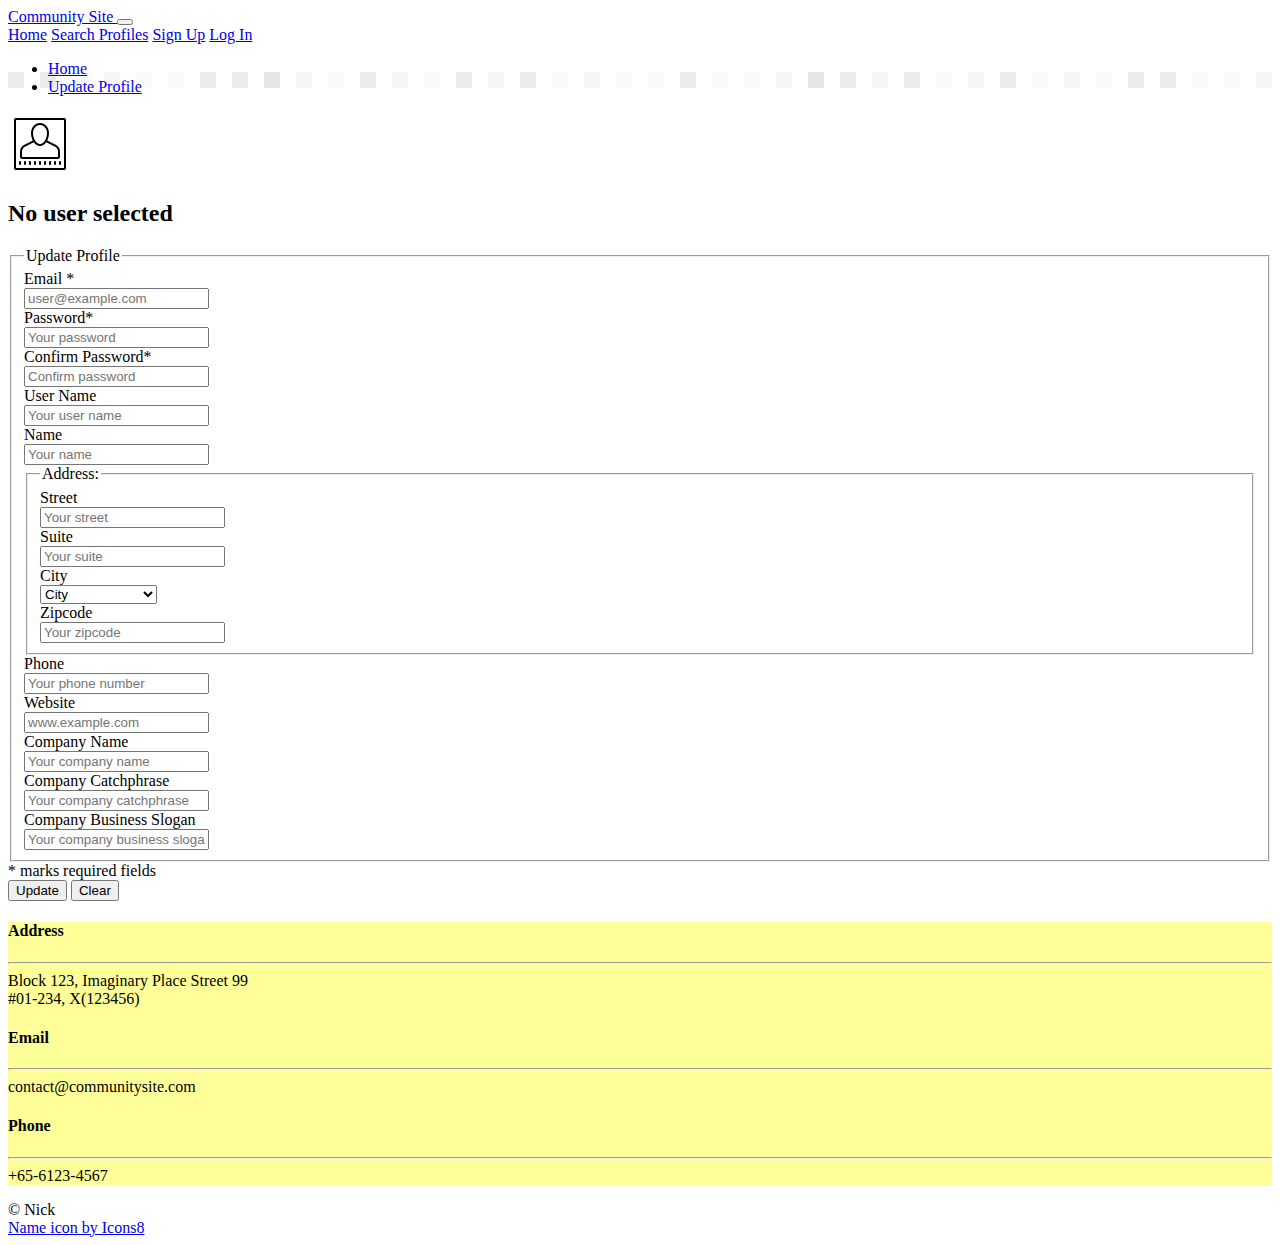
<file: pages/user/User-Update_Profile.html>
<!doctype html>
<html lang="en">

<head>
    <!-- Required meta tags -->
    <meta charset="utf-8">
    <meta name="description" content="">
    <meta name="author" content="">
    <meta name="viewport" content="width=device-width, initial-scale=1, shrink-to-fit=no">

    <title>Community Site is a friendly social networking site!</title>

    <!-- Bootstrap CSS -->
    <link rel="stylesheet" href="https://stackpath.bootstrapcdn.com/bootstrap/4.1.3/css/bootstrap.min.css" integrity="sha384-MCw98/SFnGE8fJT3GXwEOngsV7Zt27NXFoaoApmYm81iuXoPkFOJwJ8ERdknLPMO" crossorigin="anonymous">
	
	<!-- Custom fonts-->
	<link rel="stylesheet" href="https://use.fontawesome.com/releases/v5.2.0/css/all.css" integrity="sha384-hWVjflwFxL6sNzntih27bfxkr27PmbbK/iSvJ+a4+0owXq79v+lsFkW54bOGbiDQ" crossorigin="anonymous">
    <link rel="stylesheet" type="text/css" href="/css/style.css">
</head>

        <body>
            <header>
            <nav class="navbar bg-dark navbar-dark navbar-expand-sm" id="navigation">
                <div class="container-fluid">
                    <a class="navbar-brand" href="#">
                        <i class="fas fa-at"></i> Community Site
                    </a>
                    <button class="navbar-toggler" type="button" data-toggle="collapse" data-target="#myTogglerNav" aria-controls="myTogglerNav" aria-expanded="false" aria-label="Toggle navigation">
                    <span class="navbar-toggler-icon"></span>
                    </button> 
                    <div class="collapse navbar-collapse" id="myTogglerNav">
                        <div class="navbar-nav mr-auto">
                            <a class="nav-item nav-link active" href="index.html">Home</a>
                            <a class="nav-item nav-link " href="/pages/user/User-Search.html">Search Profiles</a>
                            <a class="nav-item nav-link" href="/pages/registration/Registration.html">Sign Up</a>
                            <a class="nav-item nav-link" href="/pages/login/LogIn.html">Log In</a>
                                
                            <!--
                                <div class="dropdown">
                                	<a class="nav-item nav-link dropdown-toggle" data-toggle="dropdown" id="myAccountDropdown" aria-haspopup="true" aria-expanded="false" href="#">My Account</a>
                                	<div class="dropdown-menu" aria-labelledby="myAccountDropdown">
                                    <a class="dropdown-item" href="Public-Profile.html">My Profile</a>
                                	<a class="dropdown-item" href="#">Update Profile</a>
					               <a class="dropdown-item" href="Search.html">Search Profile</a>
                                	<a class="dropdown-item" href="Home.html">Log Out</a>
                                </div>
                            -->
                        </div>
                    </div>
                    <!-- navbar-nav -->
             

                </div>
                <!-- container -->
            </nav>
        </header>

    <main>
		<ul class="breadcrumb">
  <li class="breadcrumb-item"><a href="/index.html">Home</a></li>
  <li class="breadcrumb-item"><a href="/pages/user/User-Update_Profile.html">Update Profile</a></li>

</ul> 
<section id="" class="container-fluid">
    <div id="userprofile" class="media mb-4">
        <img class="mr-3 img-fluid rounded w-25" src="[data-uri]"g" alt="">

        <div class="media-body">				
            <h2> No user selected </h2>

            
        </div>
    </div>
 
			
		</section>
        <div class="container-fluid">
			<form class="mb-5">
			<fieldset class="form-group">
				<legend>Update Profile</legend>
				

				
				<div class="form-group row">
					<label class="col-form-label text-md-right col-md-2" for="email">Email <span class="text-danger">*</span></label>
					<div class="col-md-10">
						<input class="form-control" type="text" id="email" placeholder="user@example.com" name="email">
					</div>
				</div>
								
				<div class="form-group row">
					<label class="col-form-label text-md-right col-md-2" for="password">Password<span class="text-danger">*</span></label>
					<div class="col-md-10">
						<input class="form-control" type="password" id="password" placeholder="Your password" name="password">
					</div>
				</div>
								
				<div class="form-group row">
					<label class="col-form-label text-md-right col-md-2" for="confirmpassword">Confirm Password<span class="text-danger">*</span></label>
					<div class="col-md-10">
						<input class="form-control" type="password" id="confirmpassword" placeholder="Confirm password" name="confirmPassword">
					</div>
                </div>
                <div class="form-group row">
					<label class="col-form-label text-md-right col-md-2" for="username">User Name </label>
					<div class="col-md-10">
						<input class="form-control" type="text" id="username" placeholder="Your user name" name="userName">
					</div>
                </div>
                <div class="form-group row">
					<label class="col-form-label text-md-right col-md-2" for="name">Name </label>
					<div class="col-md-10">
						<input class="form-control" type="text" id="name" placeholder="Your name" name="name">
					</div>
				</div>
				

                <fieldset class="container-fluid border p2 my-5 ">
                    <legend class="w-auto h5 font-weight-normal">Address:</legend>
                <div class="form-group row">
					<label class="col-form-label text-md-right col-md-2" for="street">Street</label>
					<div class="col-md-10">
						<input class="form-control" type="text" id="street" placeholder="Your street" name="street">
					</div>
                </div>
                <div class="form-group row">
					<label class="col-form-label text-md-right col-md-2" for="suite">Suite</label>
					<div class="col-md-10">
						<input class="form-control" type="text" id="suite" placeholder="Your suite" name="suite">
					</div>
                </div>
				
				<div class="form-group row">
					<label class="col-form-label text-md-right col-md-2" for="city">City</label>
					<div class="col-md-10">
						  <select name="city" class="custom-select" id="city">
                            <option value="" selected>City </option>
                            <option value="Gwenborough">Gwenborough </option>
                            <option value="Wisokyburgh">Wisokyburgh </option>
                            <option value="McKenziehaven">McKenziehaven </option>
                            <option value="South Elvis">South Elvis </option>
                            <option value="Roscoeview">Roscoeview </option>
                            <option value="South Christy">South Christy </option>
                            <option value="Howemouth">Howemouth </option>
                            <option value="Aliyaview">Aliyaview </option>
                            <option value="Bartholomebury">Bartholomebury </option>
                            <option value="Lebsackbury">Lebsackbury </option>                       
                          </select>
					</div>
                </div>

                <div class="form-group row">
					<label class="col-form-label text-md-right col-md-2" for="zipcode">Zipcode</label>
					<div class="col-md-10">
						<input class="form-control" type="text" id="zipcode" placeholder="Your zipcode" name="zipcode">
					</div>
                </div>

                </fieldset>
                <div class="form-group row">
					<label class="col-form-label text-md-right col-md-2" for="phone">Phone </label>
					<div class="col-md-10">
						<input class="form-control" type="text" id="phone" placeholder="Your phone number" name="phone">
					</div>
                </div>
                <div class="form-group row">
					<label class="col-form-label text-md-right col-md-2" for="website">Website </label>
					<div class="col-md-10">
						<input class="form-control" type="text" id="website" placeholder="www.example.com" name="website">
					</div>
				</div>
				<div class="form-group row">
					<label class="col-form-label text-md-right col-md-2" for="companyname">Company Name</label>
					<div class="col-md-10">
						<input class="form-control" type="text" id="companyname" placeholder="Your company name" name="companyname">
					</div>
                </div>
                <div class="form-group row">
					<label class="col-form-label text-md-right col-md-2" for="companycatchphrase">Company Catchphrase</label>
					<div class="col-md-10">
						<input class="form-control" type="text" id="companycatchphrase" placeholder="Your company catchphrase" name="companycatchphrase">
					</div>
                </div>
                <div class="form-group row">
					<label class="col-form-label text-md-right col-md-2" for="companybusinessslogan">Company Business Slogan</label>
					<div class="col-md-10">
						<input class="form-control" type="text" id="companybusinessslogan" placeholder="Your company business slogan" name="companybusinessslogan">
					</div>
				</div>
                

				
		</fieldset>
				
			<div class="form-text mb-2 text-center"> <span class="text-danger">*</span> marks required fields</div>
            <!-- type="submit  don't work -->
            <div class="text-center">
            <button class="btn btn-primary" type="button" onclick="confirm(this)">Update</button>
			<button class="btn btn-secondary" type="reset">Clear</button>
            </div>
		</form>
		</div>
		

	
    </main>

    <footer>
        <!-- Contact Section -->
        <section class="contact-section bg-dark">
            <div class="container-fluid py-5">
                <div class="row">
                    <div class="col-md-4 mb-3 mb-md-0">
                        <div class="card py-4 h-100">
                            <div class="card-body text-center">
                                <i class="fas fa-5x fa-address-book text-primary mb-2 text-success"></i>
                                <h4 class="text-uppercase m-0">Address</h4>
                                <hr class="my-4">
                                <div class="card-text text-black-50">Block 123, Imaginary Place Street 99 <br> #01-234, X(123456) </div>
                            </div>
                        </div>
                    </div>
                    <div class="col-md-4 mb-3 mb-md-0">
                        <div class="card py-4 h-100">
                            <div class="card-body text-center">
                                <i class="fas fa-5x fa-envelope-square text-primary mb-2 text-danger"></i>
                                <h4 class="text-uppercase m-0">Email</h4>
                                <hr class="my-4">
                                <div class="card-text text-black-50">
                                    contact@communitysite.com
                                </div>
                            </div>
                        </div>
                    </div>
                    <div class="col-md-4 mb-3 mb-md-0">
                        <div class="card py-4 h-100">
                            <div class="card-body text-center">
                                <i class="fas fa-5x fa-phone-square text-primary mb-2 text-info"></i>
                                <h4 class="text-uppercase m-0">Phone</h4>
                                <hr class="my-4">
                                <div class="card-text text-black-50"> +65-6123-4567 </div>
                            </div>
                        </div>
                    </div>
                </div>
            </div>
        </section>
        <div class="pt-5 d-flex justify-content-center bg-dark">
            <a href="#" class="mx-2">
            <i class="fab fa-2x fa-twitter"></i>
            </a>
            <a href="#" class="mx-2">
            <i class="fab fa-2x fa-facebook-f"></i>
            </a>
            <a href="#" class="mx-2">
            <i class="fab fa-2x fa-github"></i>
            </a>
        </div>
        <p class="bg-dark text-white-50 text-center text-monospace text py-2" style="margin-bottom: 0;">
            &copy; Nick <br> <a href="https://icons8.com/icon/103865/name">Name icon by Icons8</a>
        </p>
    </footer>

    <!-- jQuery first, then Popper.js, then Bootstrap JS -->
    <script src="https://code.jquery.com/jquery-3.3.1.slim.min.js" integrity="sha384-q8i/X+965DzO0rT7abK41JStQIAqVgRVzpbzo5smXKp4YfRvH+8abtTE1Pi6jizo" crossorigin="anonymous"></script>
    <script src="https://cdnjs.cloudflare.com/ajax/libs/popper.js/1.14.3/umd/popper.min.js" integrity="sha384-ZMP7rVo3mIykV+2+9J3UJ46jBk0WLaUAdn689aCwoqbBJiSnjAK/l8WvCWPIPm49" crossorigin="anonymous"></script>
    <script src="https://stackpath.bootstrapcdn.com/bootstrap/4.1.3/js/bootstrap.min.js" integrity="sha384-ChfqqxuZUCnJSK3+MXmPNIyE6ZbWh2IMqE241rYiqJxyMiZ6OW/JmZQ5stwEULTy" crossorigin="anonymous"></script>
    <script>
        window.onload = () => {

loginNav();
load();

if (document.cookie) {

    var loggedInId = document.cookie.slice(11)
    console.log(  loggedInId  )
    var loggedInO = JSON.parse(localStorage.getItem('usersdatabase'));
    console.log(loggedInO[loggedInId - 10 -1])
} else {

    return;
}

fetch(`https://avatars.dicebear.com/api/avataaars/${loggedInId}.svg`)
    .then( response => { 
        /*id*/
            document.getElementById('userprofile').innerHTML = `<img src=${response.url} >
                                            <div class="media-body">				
                                                <h2 class="text-info">${loggedInO[loggedInId - 10 -1].username  }</h2>
                                                <h5>Website: ${loggedInO[loggedInId - 10 -1].website} </h5>
                                                <h5>Company Name: ${loggedInO[loggedInId - 10 -1].company.name}</h5>
                                                <h5>Company Catch Phrase: ${loggedInO[loggedInId - 10 -1].company.catchPhrase}</h5>
                                                <h5>Company Mission: ${loggedInO[loggedInId - 10 - 1].company.bs}</h5>
                                            </div>`; 
                                            console.log(response) } )

        

}

function loginNav() {
    if (document.cookie) {

var loggedInId = document.cookie.slice(11)
console.log(  loggedInId  )
var loggedInO = JSON.parse(localStorage.getItem('usersdatabase'));
console.log(loggedInO[loggedInId - 10 -1])

navigation.innerHTML =`            <nav class="navbar bg-dark navbar-dark navbar-expand-sm">
<div class="container-fluid">
<a class="navbar-brand" href="#">
    <i class="fas fa-at"></i> Community Site
</a>
<button class="navbar-toggler" type="button" data-toggle="collapse" data-target="#myTogglerNav" aria-controls="myTogglerNav" aria-expanded="false" aria-label="Toggle navigation">
<span class="navbar-toggler-icon"></span>
</button> 
<div class="collapse navbar-collapse" id="myTogglerNav">
    <div class="navbar-nav mr-auto">
        <a class="nav-item nav-link active" href="index.html">Home</a>
        <a class="nav-item nav-link " href="/pages/user/User-Search.html">Search Profiles</a>
        <!--
        <a class="nav-item nav-link" href="Registration.html">Sign Up</a>
        <a class="nav-item nav-link" href="LogIn.html">Log In</a>
            -->

            <div class="dropdown">
                <a class="nav-item nav-link dropdown-toggle" data-toggle="dropdown" id="myAccountDropdown" aria-haspopup="true" aria-expanded="false" href="#">My Account</a>
                <div class="dropdown-menu" aria-labelledby="myAccountDropdown">
                <a class="dropdown-item" href="/pages/user/User-Add_Post.html">Add Post</a>
                <a class="dropdown-item" href="/pages/user/User-Update_profile.html">Update Profile</a>
               
                <a class="dropdown-item" onclick='logOut()'>Log Out</a>
            </div>
        
    </div>
</div>
<!-- navbar-nav -->
</div>

<!-- collapse -->
<form class="form-inline d-none d-lg-inline-block d-xl-inline-block">
<div class="input-group d-none">
  <input type="text" class="form-control text" placeholder="Quick Profile Search" aria-label="Quick Profile Search" aria-describedby="">
  <div class="input-group-append">
    <button class="btn btn-outline-light" type="submit">Go</button>
  </div>
</div>

</form>
</div>
<!-- container -->`

} else {

return;
}

}

function logOut() {
document.cookie = "loggedInAs=; expires=Thu, 01 Jan 1970 00:00:00 UTC; path=/;";
location.replace("/index.html")
}

const load = () => {
        const usersList = localStorage.getItem('usersdatabase');
        const usersListO = JSON.parse(usersList);
        const cookieID = document.cookie.slice(11) -10 -1;

        const userdata  = usersListO[cookieID]; 
        
        console.log(typeof userdata.username , 'hello');

        const   email = document.getElementById('email'), 
                password = document.getElementById('password'), 
                confirmpassword = document.getElementById('confirmpassword'), 
                username = document.getElementById('username'), 
                name = document.getElementById('name'), 
                street = document.getElementById('street'), 
                suite = document.getElementById('suite'), 
                city = document.getElementById('city'), 
                zipcode = document.getElementById('zipcode'), 
                phone = document.getElementById('phone'), 
                website = document.getElementById('website'),
                companyname = document.getElementById('companyname'), 
                companycatchphrase = document.getElementById('companycatchphrase'), 
                companybusinessslogan = document.getElementById('companybusinessslogan');
                //console.log(email,password,confirmpassword,username,name,street,suite,city,phone,zipcode,website,companyname,companycatchphrase,companybusinessslogan);
                
                email.value = userdata.email;
                
                password.value = userdata.password
                
                confirmpassword.value = userdata.confirmpassword
                username.value = userdata.username;
                name.value = userdata.name;
                //console.log(userdata.address)
                street.value = userdata.address.street;
                suite.value = userdata.address.suite;
                city.value = userdata.address.city;
                zipcode.value = userdata.address.zipcode;
                phone.value = userdata.phone;
                website.value = userdata.website;
                companyname.value = userdata.company.name;
                companycatchphrase.value = userdata.company.catchPhrase;
                companybusinessslogan.value = userdata.company.bs;
    }

    function confirm(evt) {
            const   email = document.getElementById('email').value,
                    password = document.getElementById('password').value,
                    confirmpassword = document.getElementById('confirmpassword').value,
                    username = document.getElementById('username').value,
                    name = document.getElementById('name').value,
                    street = document.getElementById('street').value,
                    suite = document.getElementById('suite').value;
            const   cityNode = document.getElementById('city');
                  
            const   city = cityNode.options[cityNode.selectedIndex].value;

            const   zipcode = document.getElementById('zipcode').value,
                    phone = document.getElementById('phone').value,
                    website = document.getElementById('website').value,
                    companyname = document.getElementById('companyname').value,
                    companycatchphrase = document.getElementById('companycatchphrase').value,
                    companybusinessslogan = document.getElementById('companybusinessslogan').value;

                    console.log(email, password, confirmpassword,username,name,street,suite,city,zipcode,phone,website,companyname,companycatchphrase,companybusinessslogan)
                    

            
            if (email === '') {
                
                alert("Email is a mandatory field!")
                document.getElementById('email').focus()
                return;
            }
            

            let dbEmails = [];
            JSON.parse(localStorage.getItem('usersdatabase')).forEach(element => {
                dbEmails.push(element.email);
            });
            let emailOfUser = JSON.parse(localStorage.getItem('usersdatabase'))[document.cookie.slice(11) - 10 -1].email ;
            //console.log(emailOfUser,'email')
            let indexOfUserEmail = dbEmails.indexOf(emailOfUser);
            dbEmails.splice(indexOfUserEmail, 1);
            let totalEmailsWithoutUserEmail = [  "Sincere@april.biz",
                                                "Shanna@melissa.tv",
                                                "Nathan@yesenia.net",
                                                "Julianne.OConner@kory.org",
                                                "Lucio_Hettinger@annie.ca",
                                                "Karley_Dach@jasper.info",
                                                "Telly.Hoeger@billy.biz",
                                                "Sherwood@rosamond.me",
                                                "Chaim_McDermott@dana.io",
                                                "Rey.Padberg@karina.biz", ...dbEmails];

            console.log(totalEmailsWithoutUserEmail);
            if (totalEmailsWithoutUserEmail.includes(email)   )   {
                                            
                alert("Email already registered!")
                document.getElementById('email').focus()
                return;

                }

            if (password === '') {
                
                alert("Passwords is a mandatory field!")
                document.getElementById('password').focus()
                return;
            }
            if (confirmpassword !== password) {
                
                alert("Passwords do not match!")
                document.getElementById('password').focus()
                return;
            }

            const usersList = localStorage.getItem('usersdatabase');
            const usersListArray = JSON.parse(usersList);
            const cookieID = document.cookie.slice(11) - 10 -1;
            usersListArray[cookieID] = {id:cookieID +11, email, password, confirmpassword,username,name,address: {street,suite,city,zipcode},phone,website,company: {name: companyname,catchPhrase: companycatchphrase,bs: companybusinessslogan}}; 
            console.log(usersListArray[cookieID], cookieID)

            let updatedusersdatabase = JSON.stringify(usersListArray);
            localStorage.setItem('usersdatabase', updatedusersdatabase);
            console.log(localStorage);
            window.location.replace('/pages/user/User-Update_Profile.html');

        }
    </script>
</body>

</html>
</file>
<file: css/style.css>
.breadcrumb {
    background-color: #ffffff;
    background-image: url("data:image/svg+xml,%3Csvg xmlns='http://www.w3.org/2000/svg' viewBox='0 0 2000 1500'%3E%3Cdefs%3E%3Crect stroke='%23ffffff' stroke-width='.5' width='1' height='1' id='s'/%3E%3Cpattern id='a' width='3' height='3' patternUnits='userSpaceOnUse' patternTransform='scale(50) translate(-980 -735)'%3E%3Cuse fill='%23fafafa' href='%23s' y='2'/%3E%3Cuse fill='%23fafafa' href='%23s' x='1' y='2'/%3E%3Cuse fill='%23f5f5f5' href='%23s' x='2' y='2'/%3E%3Cuse fill='%23f5f5f5' href='%23s'/%3E%3Cuse fill='%23f0f0f0' href='%23s' x='2'/%3E%3Cuse fill='%23f0f0f0' href='%23s' x='1' y='1'/%3E%3C/pattern%3E%3Cpattern id='b' width='7' height='11' patternUnits='userSpaceOnUse' patternTransform='scale(50) translate(-980 -735)'%3E%3Cg fill='%23ebebeb'%3E%3Cuse href='%23s'/%3E%3Cuse href='%23s' y='5' /%3E%3Cuse href='%23s' x='1' y='10'/%3E%3Cuse href='%23s' x='2' y='1'/%3E%3Cuse href='%23s' x='2' y='4'/%3E%3Cuse href='%23s' x='3' y='8'/%3E%3Cuse href='%23s' x='4' y='3'/%3E%3Cuse href='%23s' x='4' y='7'/%3E%3Cuse href='%23s' x='5' y='2'/%3E%3Cuse href='%23s' x='5' y='6'/%3E%3Cuse href='%23s' x='6' y='9'/%3E%3C/g%3E%3C/pattern%3E%3Cpattern id='h' width='5' height='13' patternUnits='userSpaceOnUse' patternTransform='scale(50) translate(-980 -735)'%3E%3Cg fill='%23ebebeb'%3E%3Cuse href='%23s' y='5'/%3E%3Cuse href='%23s' y='8'/%3E%3Cuse href='%23s' x='1' y='1'/%3E%3Cuse href='%23s' x='1' y='9'/%3E%3Cuse href='%23s' x='1' y='12'/%3E%3Cuse href='%23s' x='2'/%3E%3Cuse href='%23s' x='2' y='4'/%3E%3Cuse href='%23s' x='3' y='2'/%3E%3Cuse href='%23s' x='3' y='6'/%3E%3Cuse href='%23s' x='3' y='11'/%3E%3Cuse href='%23s' x='4' y='3'/%3E%3Cuse href='%23s' x='4' y='7'/%3E%3Cuse href='%23s' x='4' y='10'/%3E%3C/g%3E%3C/pattern%3E%3Cpattern id='c' width='17' height='13' patternUnits='userSpaceOnUse' patternTransform='scale(50) translate(-980 -735)'%3E%3Cg fill='%23e5e5e5'%3E%3Cuse href='%23s' y='11'/%3E%3Cuse href='%23s' x='2' y='9'/%3E%3Cuse href='%23s' x='5' y='12'/%3E%3Cuse href='%23s' x='9' y='4'/%3E%3Cuse href='%23s' x='12' y='1'/%3E%3Cuse href='%23s' x='16' y='6'/%3E%3C/g%3E%3C/pattern%3E%3Cpattern id='d' width='19' height='17' patternUnits='userSpaceOnUse' patternTransform='scale(50) translate(-980 -735)'%3E%3Cg fill='%23ffffff'%3E%3Cuse href='%23s' y='9'/%3E%3Cuse href='%23s' x='16' y='5'/%3E%3Cuse href='%23s' x='14' y='2'/%3E%3Cuse href='%23s' x='11' y='11'/%3E%3Cuse href='%23s' x='6' y='14'/%3E%3C/g%3E%3Cg fill='%23e0e0e0'%3E%3Cuse href='%23s' x='3' y='13'/%3E%3Cuse href='%23s' x='9' y='7'/%3E%3Cuse href='%23s' x='13' y='10'/%3E%3Cuse href='%23s' x='15' y='4'/%3E%3Cuse href='%23s' x='18' y='1'/%3E%3C/g%3E%3C/pattern%3E%3Cpattern id='e' width='47' height='53' patternUnits='userSpaceOnUse' patternTransform='scale(50) translate(-980 -735)'%3E%3Cg fill='%23F60'%3E%3Cuse href='%23s' x='2' y='5'/%3E%3Cuse href='%23s' x='16' y='38'/%3E%3Cuse href='%23s' x='46' y='42'/%3E%3Cuse href='%23s' x='29' y='20'/%3E%3C/g%3E%3C/pattern%3E%3Cpattern id='f' width='59' height='71' patternUnits='userSpaceOnUse' patternTransform='scale(50) translate(-980 -735)'%3E%3Cg fill='%23F60'%3E%3Cuse href='%23s' x='33' y='13'/%3E%3Cuse href='%23s' x='27' y='54'/%3E%3Cuse href='%23s' x='55' y='55'/%3E%3C/g%3E%3C/pattern%3E%3Cpattern id='g' width='139' height='97' patternUnits='userSpaceOnUse' patternTransform='scale(50) translate(-980 -735)'%3E%3Cg fill='%23F60'%3E%3Cuse href='%23s' x='11' y='8'/%3E%3Cuse href='%23s' x='51' y='13'/%3E%3Cuse href='%23s' x='17' y='73'/%3E%3Cuse href='%23s' x='99' y='57'/%3E%3C/g%3E%3C/pattern%3E%3C/defs%3E%3Crect fill='url(%23a)' width='100%25' height='100%25'/%3E%3Crect fill='url(%23b)' width='100%25' height='100%25'/%3E%3Crect fill='url(%23h)' width='100%25' height='100%25'/%3E%3Crect fill='url(%23c)' width='100%25' height='100%25'/%3E%3Crect fill='url(%23d)' width='100%25' height='100%25'/%3E%3Crect fill='url(%23e)' width='100%25' height='100%25'/%3E%3Crect fill='url(%23f)' width='100%25' height='100%25'/%3E%3Crect fill='url(%23g)' width='100%25' height='100%25'/%3E%3C/svg%3E");
    background-attachment: fixed;
    background-size: cover;
/* background by SVGBackgrounds.com */
}

footer section {
    background-color: #ffff99;
    background-image: url("data:image/svg+xml,%3Csvg xmlns='http://www.w3.org/2000/svg' width='100%25' height='100%25' viewBox='0 0 1000 1000'%3E%3Cg fill='%23ffd573'%3E%3Cpolygon points='1000 -50 0 -50 500 450'/%3E%3Cpolygon points='550 500 1050 1000 1050 0'/%3E%3Cpolygon points='-50 0 -50 1000 450 500'/%3E%3Cpolygon points='0 1050 1000 1050 500 550'/%3E%3C/g%3E%3Cg fill='%23ffaa4d'%3E%3Cpolygon points='1000 -133.3 0 -133.3 500 366.7'/%3E%3Cpolygon points='633.3 500 1133.3 1000 1133.3 0'/%3E%3Cpolygon points='-133.3 0 -133.3 1000 366.7 500'/%3E%3Cpolygon points='0 1133.3 1000 1133.3 500 633.3'/%3E%3C/g%3E%3Cg fill='%23ff8026'%3E%3Cpolygon points='1000 -216.7 0 -216.7 500 283.3'/%3E%3Cpolygon points='716.7 500 1216.7 1000 1216.7 0'/%3E%3Cpolygon points='-216.7 0 -216.7 1000 283.3 500'/%3E%3Cpolygon points='0 1216.7 1000 1216.7 500 716.7'/%3E%3C/g%3E%3Cg fill='%23F50'%3E%3Cpolygon points='1000 -300 0 -300 500 200'/%3E%3Cpolygon points='800 500 1300 1000 1300 0'/%3E%3Cpolygon points='-300 0 -300 1000 200 500'/%3E%3Cpolygon points='0 1300 1000 1300 500 800'/%3E%3C/g%3E%3Cg fill-opacity='0.5'%3E%3Cpolygon fill='%23FE0' points='0 707.1 0 292.9 292.9 0 707.1 0 1000 292.9 1000 707.1 707.1 1000 292.9 1000'/%3E%3Cg fill='%23ffc800'%3E%3Cpolygon points='464.6 -242.5 -242.5 464.6 464.6 464.6'/%3E%3Cpolygon points='535.4 464.6 1242.5 464.6 535.4 -242.5'/%3E%3Cpolygon points='-242.5 535.4 464.6 1242.5 464.6 535.4'/%3E%3Cpolygon points='535.4 1242.5 1242.5 535.4 535.4 535.4'/%3E%3C/g%3E%3Cg fill='%23ffa200'%3E%3Cpolygon points='405.7 -301.4 -301.4 405.7 405.7 405.7'/%3E%3Cpolygon points='594.3 405.7 1301.4 405.7 594.3 -301.4'/%3E%3Cpolygon points='-301.4 594.3 405.7 1301.4 405.7 594.3'/%3E%3Cpolygon points='594.3 1301.4 1301.4 594.3 594.3 594.3'/%3E%3C/g%3E%3Cg fill='%23ff7b00'%3E%3Cpolygon points='346.8 -360.3 -360.3 346.8 346.8 346.8'/%3E%3Cpolygon points='653.2 346.8 1360.3 346.8 653.2 -360.3'/%3E%3Cpolygon points='-360.3 653.2 346.8 1360.3 346.8 653.2'/%3E%3Cpolygon points='653.2 1360.3 1360.3 653.2 653.2 653.2'/%3E%3C/g%3E%3Cg fill='%23F50'%3E%3Cpolygon points='287.9 -419.2 -419.2 287.9 287.9 287.9'/%3E%3Cpolygon points='712.1 287.9 1419.2 287.9 712.1 -419.2'/%3E%3Cpolygon points='-419.2 712.1 287.9 1419.2 287.9 712.1'/%3E%3Cpolygon points='712.1 1419.2 1419.2 712.1 712.1 712.1'/%3E%3C/g%3E%3C/g%3E%3C/svg%3E");
    background-attachment: fixed;
    background-size: cover;
/* background by SVGBackgrounds.com */
}
</file>
